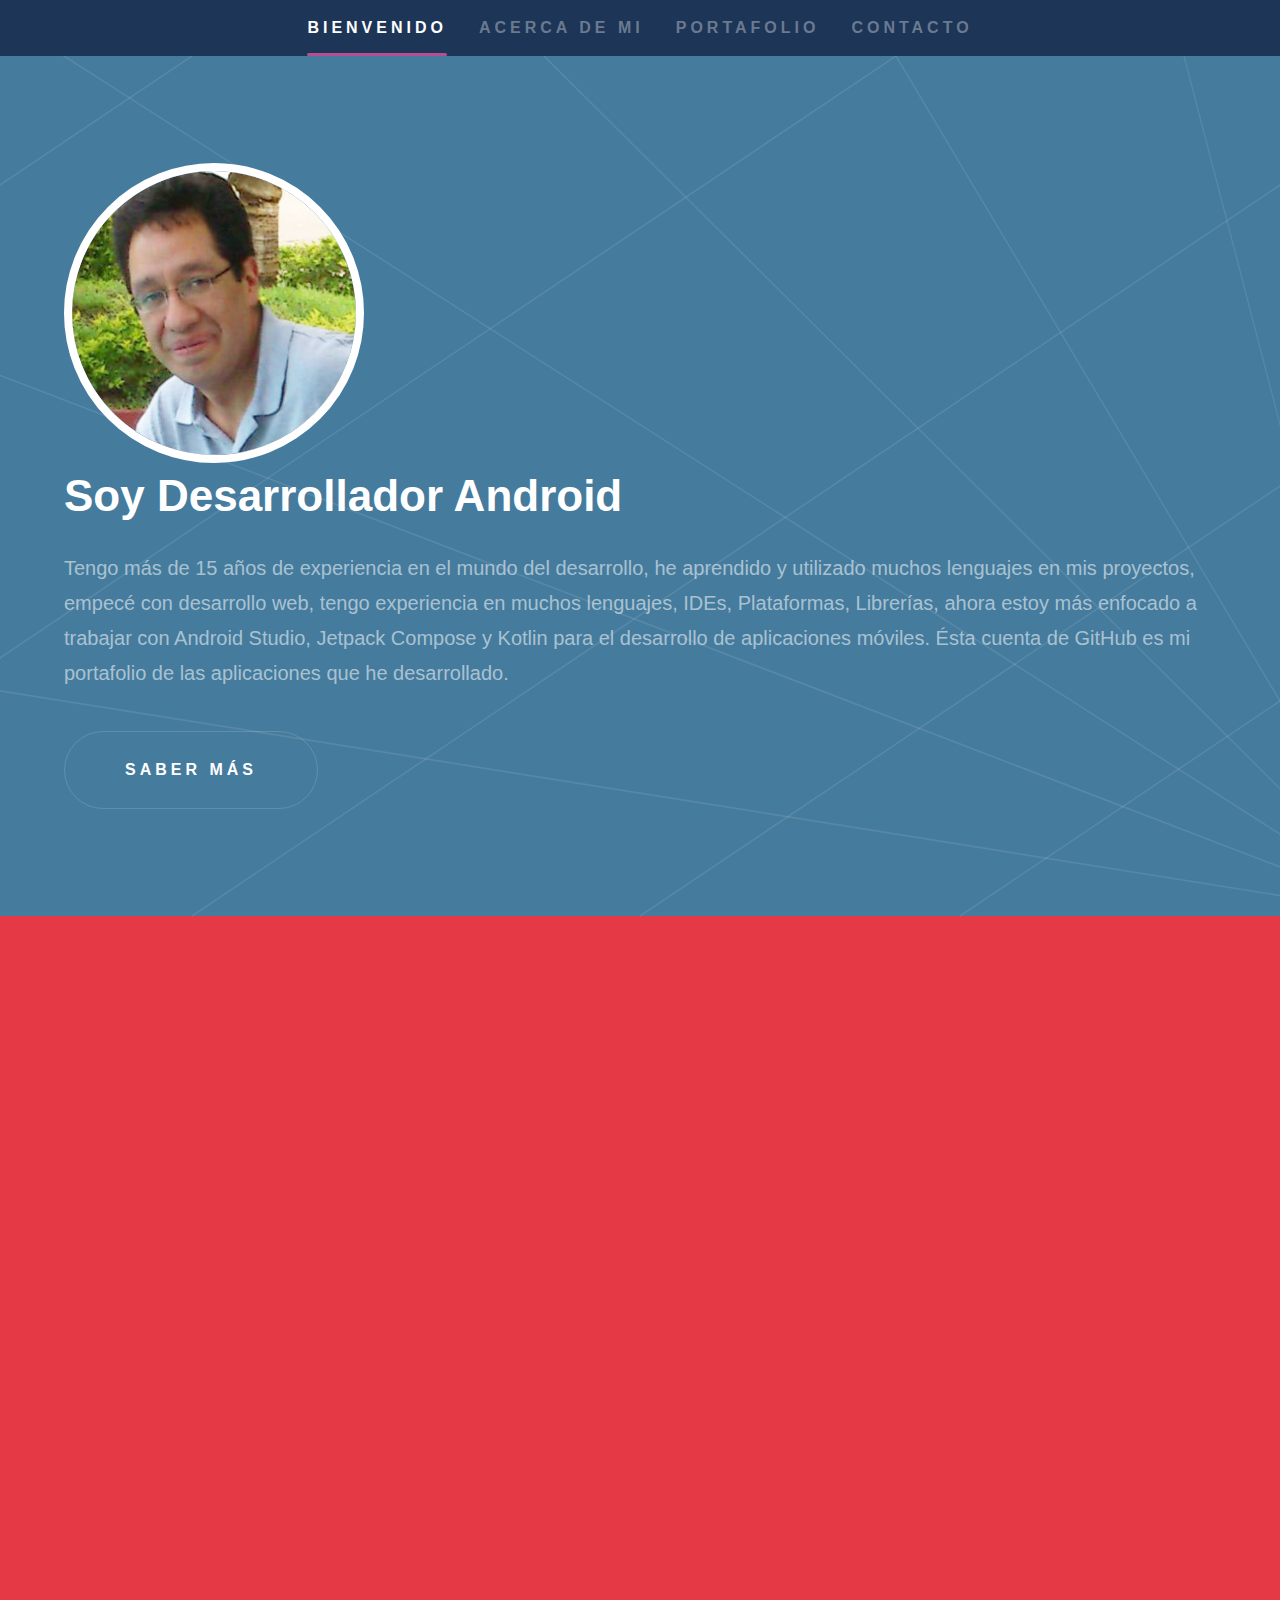
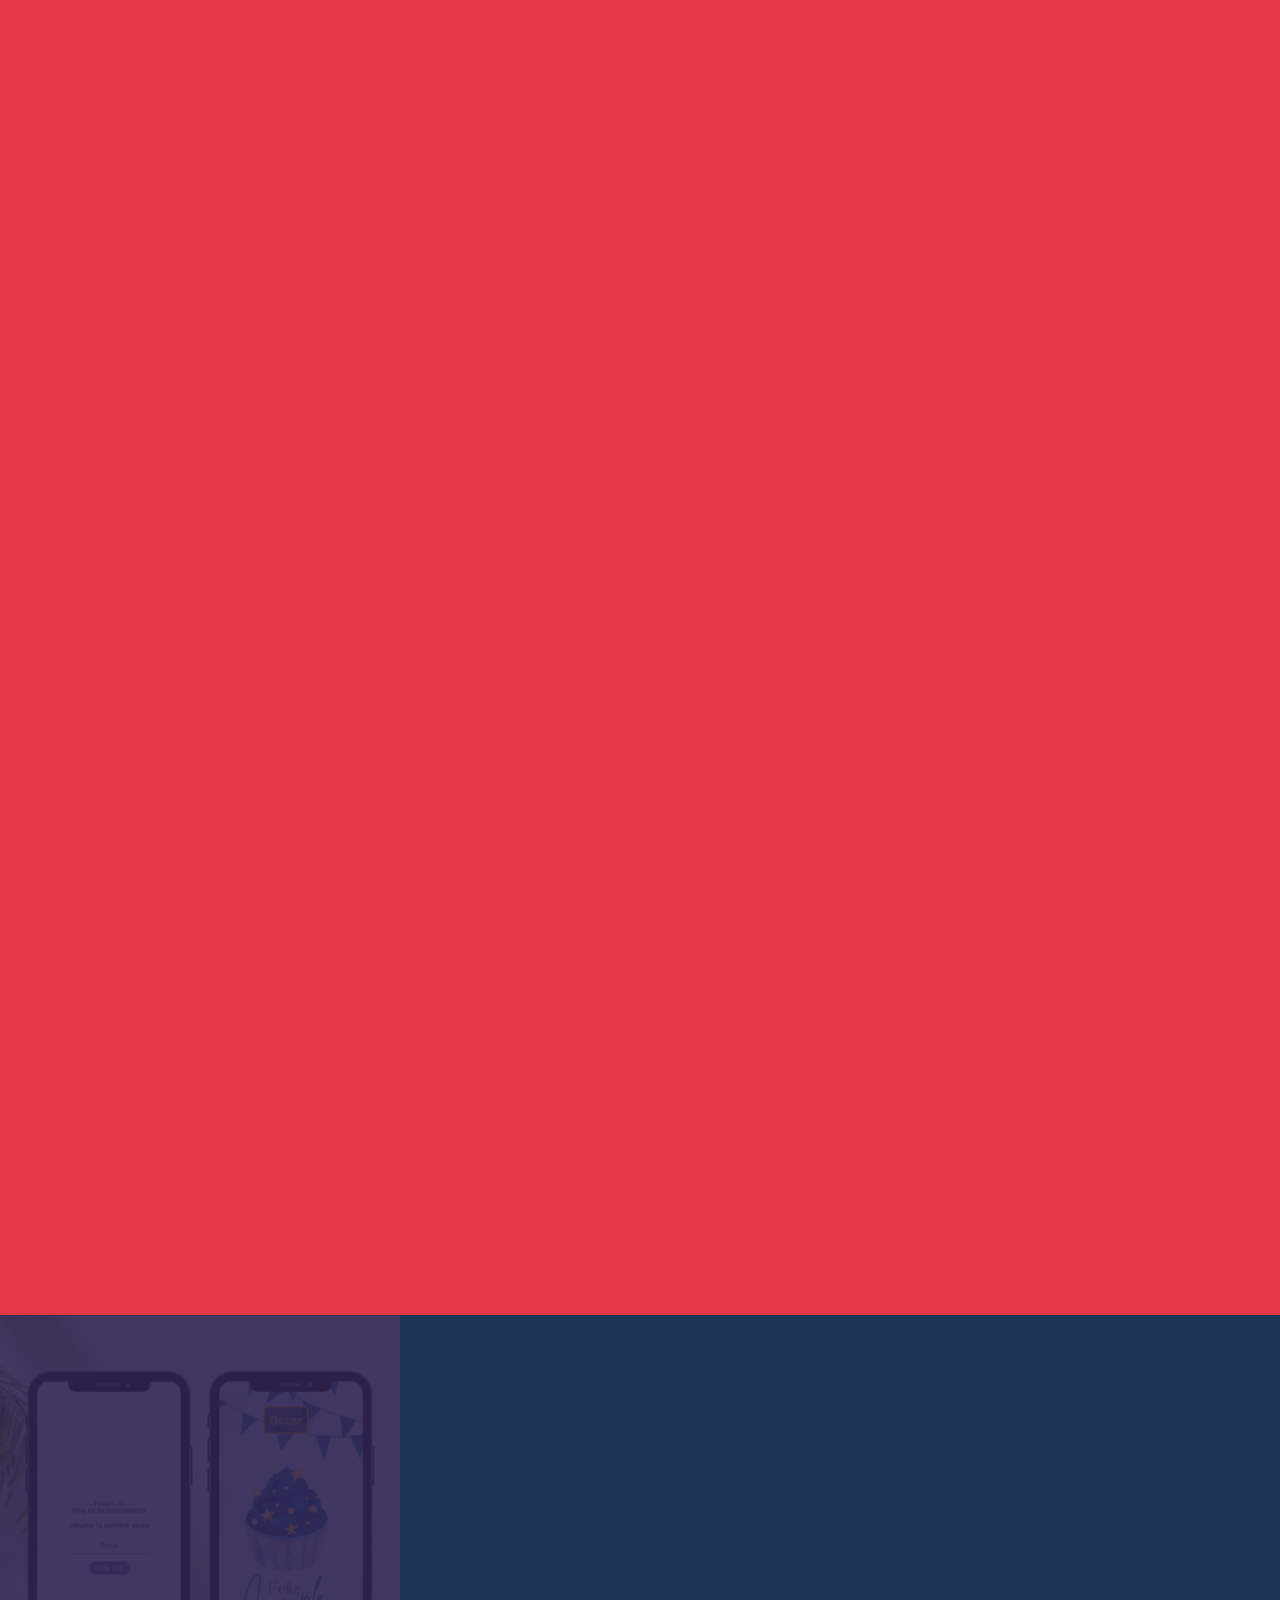
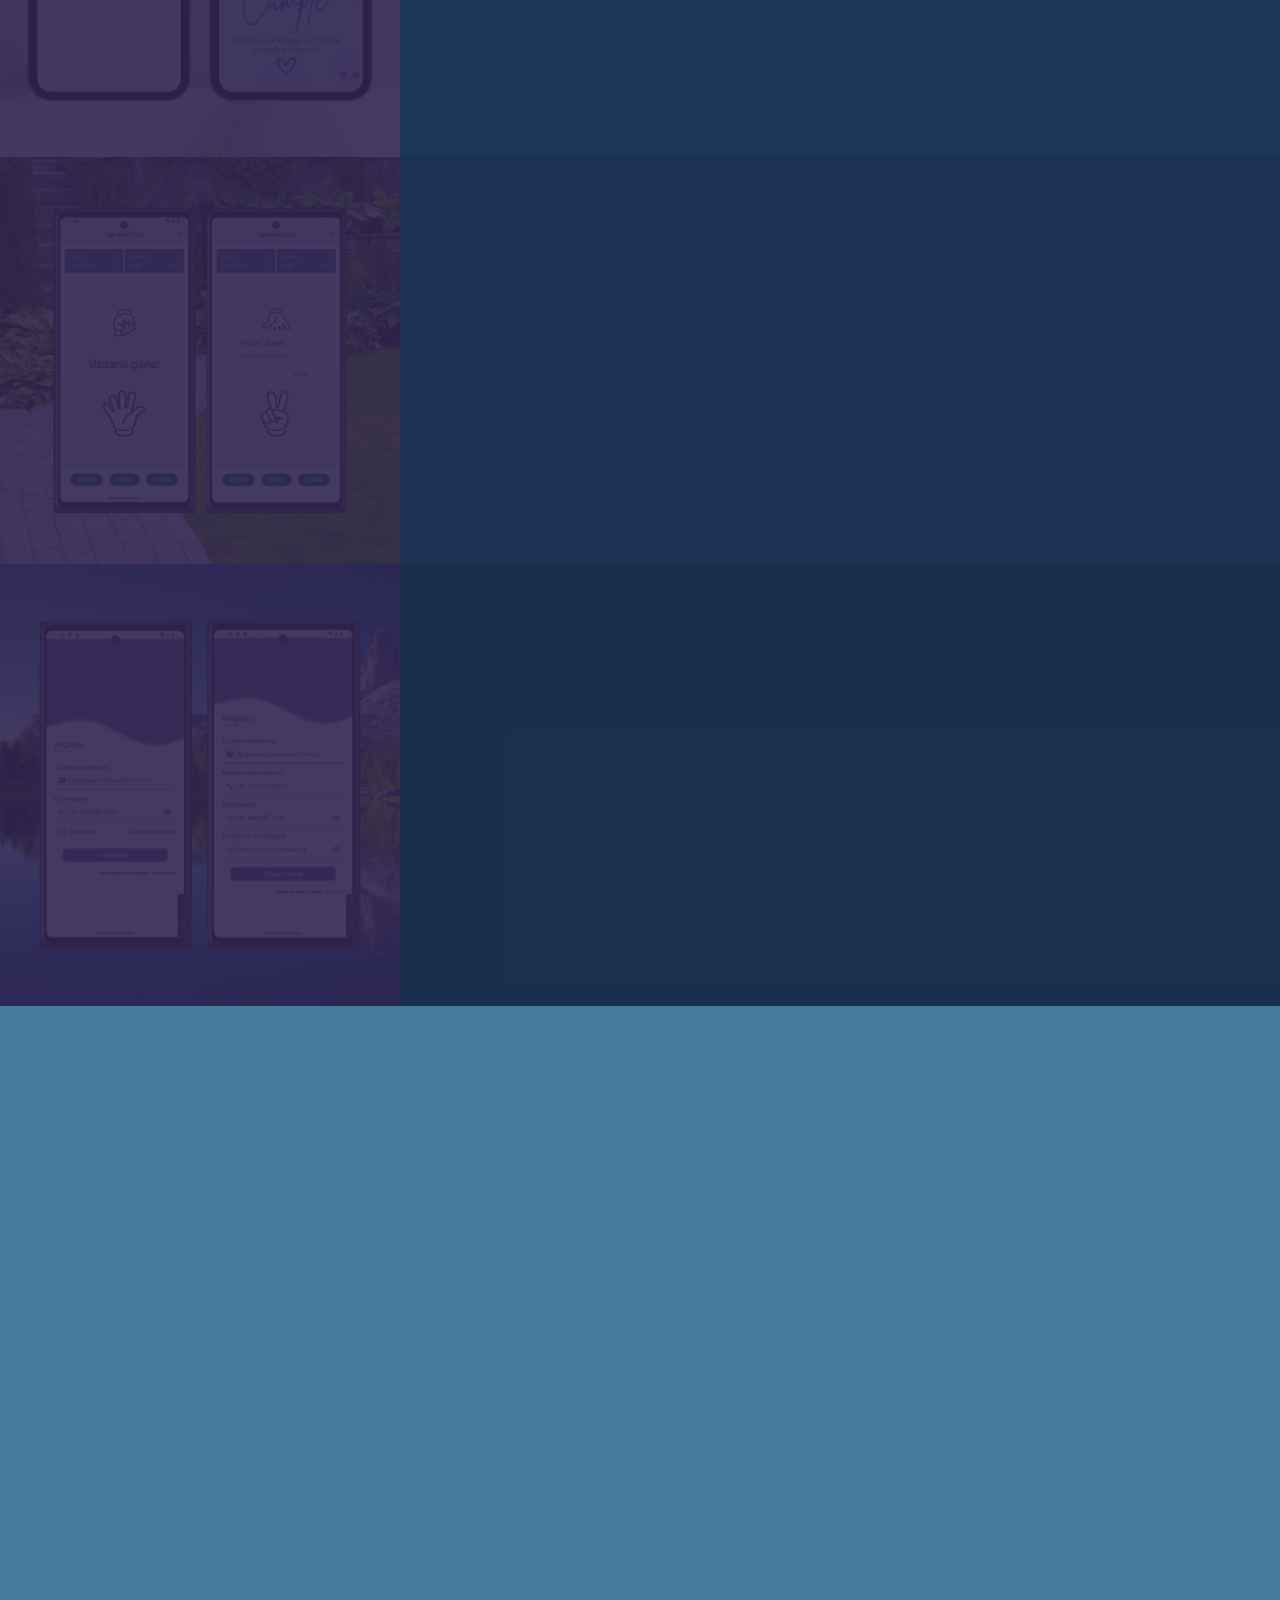
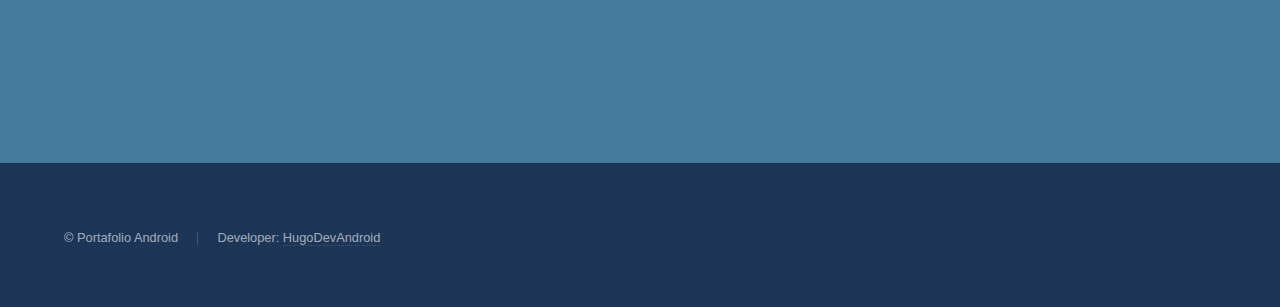
<file: index.html>
<!DOCTYPE HTML>
<html>
	<head>
		<title>Portafolio HugoDevAndroid</title>
		<meta charset="utf-8" />
		<meta name="viewport" content="width=device-width, initial-scale=1, user-scalable=no" />
		<link rel="stylesheet" href="assets/css/main.css" />
		<noscript><link rel="stylesheet" href="assets/css/noscript.css" /></noscript>
	</head>
	<body class="is-preload">

		<!-- Sidebar -->
			<section id="sidebar">
				<div class="inner">
					<nav>
						<ul>
							<li><a href="#intro">Bienvenido</a></li>
							<li><a href="#one">Acerca de mi</a></li>
							<li><a href="#two">Portafolio</a></li>
							<li><a href="#three">Contacto</a></li>
						</ul>
					</nav>
				</div>
			</section>

		<!-- Wrapper -->
			<div id="wrapper">

				<!-- Intro -->
					<section id="intro" class="wrapper style1 fullscreen fade-up">
						<div class="inner">
							<div class="circular-image inner">
								<img src="images/foto_perfil.jpg" />
							</div>
							<h1>Soy Desarrollador Android</h1>
							<p>Tengo más de 15 años de experiencia en el mundo del desarrollo, he aprendido y utilizado muchos lenguajes en mis proyectos, empecé con desarrollo web, tengo experiencia en muchos lenguajes, IDEs, Plataformas, Librerías, ahora estoy más enfocado a trabajar con Android Studio, Jetpack Compose y Kotlin para el desarrollo de aplicaciones móviles. Ésta cuenta de GitHub es mi portafolio de las aplicaciones que he desarrollado.</p>
							<ul class="actions">
								<li><a href="#one" class="button scrolly">Saber más</a></li>
							</ul>
						</div>
					</section>

				<!-- One -->
				<section id="one" class="wrapper style3 fade-up">
					<div class="inner">
						<h2>Experiencia y Habilidades</h2>
						<p>Me enorgullezco de contar con muchas habilidades blandas y duras, soy de buen caracter y mentalidad positiva. Mi personalidad y mis habilidades me permiten ser una persona muy honesta, flexible, motivada y orientada a resultados.</p>
						<div class="featuresalt">
							<section>
								<span class="icon solid major fa-code"></span>
								<h3>LENGUAJES Y HERRAMIENTAS DE DESARROLLO</h3>
								<div class="container">
									<div class="skill">
										<p class="headerskill">Kotlin</p>
										<div class="bar">
										  <p>Conocimiento</p>
										  <div class="progress" style="--wth:90%;" data-content="90%"></div>
										</div>
										<div class="bar">
										  <p>Experiencia</p>
										  <div class="progress" style="--wth:100%;" data-content="100%"></div>
										</div>
									 </div>
									 <div class="skill">
										<p class="headerskill">Android Studio</p>
										<div class="bar">
										  <p>Conocimiento</p>
										  <div class="progress" style="--wth:100%;" data-content="100%"></div>
										</div>
										<div class="bar">
										  <p>Experiencia</p>
										  <div class="progress" style="--wth:100%;" data-content="100%"></div>
										</div>
									</div>
									<div class="skill">
										<p class="headerskill">Jetpack Compose</p>
										<div class="bar">
										  <p>Conocimiento</p>
										  <div class="progress" style="--wth:80%;" data-content="80%"></div>
										</div>
										<div class="bar">
										  <p>Experiencia</p>
										  <div class="progress" style="--wth:100%;" data-content="100%"></div>
										</div>
									</div>
									<div class="skill">
									  <p class="headerskill">HTML</p>
									  <div class="bar">
										<p>Conocimiento</p>
										<div class="progress" style="--wth:85%;" data-content="85%"></div>
									  </div>
									  <div class="bar">
										<p>Experiencia</p>
										<div class="progress" style="--wth:75%;" data-content="75%"></div>
									  </div>
									</div>
									<div class="skill">
										<p class="headerskill">Css</p>
										<div class="bar">
										  <p>Conocimiento</p>
										  <div class="progress" style="--wth:85%;" data-content="85%"></div>
										</div>
										<div class="bar">
										  <p>Experiencia</p>
										  <div class="progress" style="--wth:75%;" data-content="75%"></div>
										</div>
									</div>
									<div class="skill">
										<p class="headerskill">Javascript</p>
										<div class="bar">
										  <p>Conocimiento</p>
										  <div class="progress" style="--wth:75%;" data-content="75%"></div>
										</div>
										<div class="bar">
										  <p>Experiencia</p>
										  <div class="progress" style="--wth:50%;" data-content="50%"></div>
										</div>
									</div>
									<div class="skill">
										<p class="headerskill">React</p>
										<div class="bar">
										  <p>Conocimiento</p>
										  <div class="progress" style="--wth:75%;" data-content="75%"></div>
										</div>
										<div class="bar">
										  <p>Experiencia</p>
										  <div class="progress" style="--wth:70%;" data-content="70%"></div>
										</div>
									 </div>
									 <div class="skill">
										<p class="headerskill">Node.js</p>
										<div class="bar">
										  <p>Conocimiento</p>
										  <div class="progress" style="--wth:100%;" data-content="100%"></div>
										</div>
										<div class="bar">
										  <p>Experiencia</p>
										  <div class="progress" style="--wth:100%;" data-content="100%"></div>
										</div>
									</div>
									<div class="skill">
										<p class="headerskill">PHP</p>
										<div class="bar">
										  <p>Conocimiento</p>
										  <div class="progress" style="--wth:80%;" data-content="80%"></div>
										</div>
										<div class="bar">
										  <p>Experiencia</p>
										  <div class="progress" style="--wth:80%;" data-content="80%"></div>
										</div>
									</div>
									<div class="skill">
										<p class="headerskill">MySQL</p>
										<div class="bar">
										  <p>Conocimiento</p>
										  <div class="progress" style="--wth:85%;" data-content="85%"></div>
										</div>
										<div class="bar">
										  <p>Experiencia</p>
										  <div class="progress" style="--wth:70%;" data-content="70%"></div>
										</div>
									</div>
									<div class="skill">
										<p class="headerskill">Wordpress</p>
										<div class="bar">
										  <p>Conocimiento</p>
										  <div class="progress" style="--wth:100%;" data-content="100%"></div>
										</div>
										<div class="bar">
										  <p>Experiencia</p>
										  <div class="progress" style="--wth:100%;" data-content="100%"></div>
										</div>
									</div>
								</div>
							</section>
							<section>
								<span class="icon solid major fa-heart"></span>
								<h3>HABILIDADES BLANDAS</h3>
								<div class="container">
									<div class="skill">
										<p class="headerskill">Trabajo en Equipo</p>
										<div class="bar">
										  <p>Conocimiento</p>
										  <div class="progress" style="--wth:100%;" data-content="100%"></div>
										</div>
										<div class="bar">
										  <p>Experiencia</p>
										  <div class="progress" style="--wth:100%;" data-content="100%"></div>
										</div>
									 </div>
									 <div class="skill">
										<p class="headerskill">Adaptabilidad</p>
										<div class="bar">
										  <p>Conocimiento</p>
										  <div class="progress" style="--wth:90%;" data-content="90%"></div>
										</div>
										<div class="bar">
										  <p>Experiencia</p>
										  <div class="progress" style="--wth:100%;" data-content="100%"></div>
										</div>
									</div>
									<div class="skill">
										<p class="headerskill">Empatía</p>
										<div class="bar">
										  <p>Conocimiento</p>
										  <div class="progress" style="--wth:100%;" data-content="100%"></div>
										</div>
										<div class="bar">
										  <p>Experiencia</p>
										  <div class="progress" style="--wth:100%;" data-content="100%"></div>
										</div>
									</div>
									<div class="skill">
									  <p class="headerskill">Organización</p>
									  <div class="bar">
										<p>Conocimiento</p>
										<div class="progress" style="--wth:95%;" data-content="95%"></div>
									  </div>
									  <div class="bar">
										<p>Experiencia</p>
										<div class="progress" style="--wth:100%;" data-content="100%"></div>
									  </div>
									</div>
									<div class="skill">
									  <p class="headerskill">Gestión de tiempo</p>
									  <div class="bar">
									    <p>Conocimiento</p>
									    <div class="progress" style="--wth:95%;" data-content="95%"></div>
									  </div>
									  <div class="bar">
									    <p>Experiencia</p>
									    <div class="progress" style="--wth:100%;" data-content="100%"></div>
									  </div>
									</div>
									<div class="skill">
									  <p class="headerskill">Ética laboral y motivación</p>
									  <div class="bar">
									    <p>Conocimiento</p>
									    <div class="progress" style="--wth:100%;" data-content="100%"></div>
									  </div>
									  <div class="bar">
									    <p>Experiencia</p>
									    <div class="progress" style="--wth:100%;" data-content="100%"></div>
									  </div>
									</div>
									<div class="skill">
									  <p class="headerskill">Comunicación</p>
									  <div class="bar">
									    <p>Conocimiento</p>
									    <div class="progress" style="--wth:100%;" data-content="100%"></div>
									  </div>
									  <div class="bar">
									    <p>Experiencia</p>
									    <div class="progress" style="--wth:100%;" data-content="100%"></div>
									  </div>
									</div>
									<div class="skill">
									  <p class="headerskill">Resolución de problemas</p>
									  <div class="bar">
									    <p>Conocimiento</p>
									    <div class="progress" style="--wth:95%;" data-content="95%"></div>
									  </div>
									  <div class="bar">
									    <p>Experiencia</p>
									    <div class="progress" style="--wth:100%;" data-content="100%"></div>
									  </div>
									</div>
								</div>
							</section>
							<section>
								<span class="icon solid major fa-gem"></span>
								<h3>IDIOMAS</h3>
								<div class="container">
									<div class="skill">
										<p class="headerskill">Español</p>
										<div class="bar">
										  <p>Conocimiento</p>
										  <div class="progress" style="--wth:100%;" data-content="100%"></div>
										</div>
										<div class="bar">
										  <p>Experiencia</p>
										  <div class="progress" style="--wth:100%;" data-content="100%"></div>
										</div>
									 </div>
									 <div class="skill">
										<p class="headerskill">Inglés</p>
										<div class="bar">
										  <p>Conocimiento</p>
										  <div class="progress" style="--wth:60%;" data-content="60%"></div>
										</div>
										<div class="bar">
										  <p>Experiencia</p>
										  <div class="progress" style="--wth:60%;" data-content="60%"></div>
										</div>
									</div>
								</div>
							</section>
						</div>
						<ul class="actions">
							<li><a href="#two" class="button scrolly">Portafolio</a></li>
						</ul>
					</div>
				</section>

				<!-- Two -->
					<section id="two" class="wrapper style2 spotlights">
						<section>
							<a href="#" class="image"><img src="images/app_01.png" alt="" data-position="center center" /></a>
							<div class="content">
								<div class="inner">
									<h2>Feliz Cumpleaños</h2>
									<p>Este proyecto consiste en la creación de una aplicación móvil sencilla aplicando conocimientos básicos de Jetpack Compose, inspirado en un proyecto de práctica pero mejorado con algunas funcionalidades adicionales.</p>
									<ul class="actions">
										<li><a href="https://github.com/HugoDevAndroid/HappyBirthday/blob/main/README.md" class="button" target="_blank">Ver en GitHub</a></li>
									</ul>
								</div>
							</div>
						</section>
						<section>
							<a href="#" class="image"><img src="images/app_02.png" alt="" data-position="top center" /></a>
							<div class="content">
								<div class="inner">
									<h2>Piedra Papel Tijera</h2>
									<p>Esta aplicación de Android es un juego muy conocido y sencillo, sin embargo, detrás de el existe una desarrollo en Kotlin y Jetpack Compose que implica el uso y aplicación de muchos conocimientos.</p>
									<ul class="actions">
										<li><a href="https://github.com/HugoDevAndroid/Piedra-Papel-Tijera/blob/main/README.md" class="button" target="_blank">Ver en GitHub</a></li>
									</ul>
								</div>
							</div>
						</section>
						<section>
							<a href="#" class="image"><img src="images/app_03.png" alt="" data-position="center center" /></a>
							<div class="content">
								<div class="inner">
									<h2>Diseño IU - Registro e Ingreso</h2>
									<p>Esta aplicación de Android, es un ejemplo de las pantallas de ingreso y registro hechas con Kotlin y Jetpack Compose. En ella se ha aplicado elementos componibles más complejos así como conocimientos más avanzados de arquitectura de software.</p>
									<ul class="actions">
										<li><a href="https://github.com/HugoDevAndroid/login-signup/blob/main/README.md" class="button" target="_blank">Ver en GitHub</a></li>
									</ul>
								</div>
							</div>
						</section>
					</section>

				<!-- Three -->
					<section id="three" class="wrapper style1 fade-up">
						<div class="inner">
							<h2>Contacto</h2>
							<p>Puedes contactarte conmigo rápidamente ⚡, si estás con urgencia ⌚, para contratar mis servicios de desarrollo, capacitación o asesoramiento.</p>
							<div class="split style1">
								<section class="qrsection">
									<img src="images/whatsapp.png" alt="Enlace whatsapp" data-position="center center" width="400" height="400" style="margin-bottom: 20px;"/>
									<p>O haz clic <a href="https://bit.ly/wahvelarde" target="_blank">AQUÍ</a></p>
								</section>
								<section>
									<ul class="contact">
										<li>
											<h3>Trabajo Remoto</h3>
											<span>Toda Latinoamerica 🌎</span>
										</li>
										<li>
											<h3>Correo</h3>
											<span>latindeveloper2024@gmail.com</span>
										</li>
										<li>
											<h3>Curriculum Vitae</h3>
											<span><a href="https://drive.google.com/file/d/1cbCD4vt-TvLRUVbhhPo1kITC_R_cxsfg/view?usp=sharing" target="_blank">Descargar CV</a></span>
										</li>
										<li>
											<h3>Social</h3>
											<ul class="icons">
												<li><a href="https://x.com/?lang=es" class="icon brands fa-twitter" target="_blank"><span class="label">Twitter</span></a></li>
												<li><a href="https://www.facebook.com/" class="icon brands fa-facebook-f" target="_blank"><span class="label">Facebook</span></a></li>
												<li><a href="https://hugodevandroid.github.io/" class="icon brands fa-github" target="_blank"><span class="label">Github</span></a></li>
												<li><a href="https://www.instagram.com/" class="icon brands fa-instagram" target="_blank"><span class="label">Instagram</span></a></li>
												<li><a href="https://www.linkedin.com/in/hugo-velarde/" class="icon brands fa-linkedin-in" target="_blank"><span class="label">Linkedin</span></a></li>
											</ul>
										</li>
									</ul>
								</section>
							</div>
						</div>
					</section>

			</div>

		<!-- Footer -->
			<footer id="footer" class="wrapper style1-alt">
				<div class="inner">
					<ul class="menu">
						<li>&copy; Portafolio Android</li><li>Developer: <a href="https://hugodevandroid.github.io/">HugoDevAndroid</a></li>
					</ul>
				</div>
			</footer>

		<!-- Scripts -->
			<script src="assets/js/jquery.min.js"></script>
			<script src="assets/js/jquery.scrollex.min.js"></script>
			<script src="assets/js/jquery.scrolly.min.js"></script>
			<script src="assets/js/browser.min.js"></script>
			<script src="assets/js/breakpoints.min.js"></script>
			<script src="assets/js/util.js"></script>
			<script src="assets/js/main.js"></script>

	</body>
</html>
</file>
<file: assets/css/noscript.css>
/* Spotlights */

	.spotlights > section > .image:before {
		opacity: 0 !important;
	}

	.spotlights > section > .content > .inner {
		-moz-transform: none !important;
		-webkit-transform: none !important;
		-ms-transform: none !important;
		transform: none !important;
		opacity: 1 !important;
	}

/* Wrapper */

	.wrapper > .inner {
		opacity: 1 !important;
		-moz-transform: none !important;
		-webkit-transform: none !important;
		-ms-transform: none !important;
		transform: none !important;
	}

/* Sidebar */

	#sidebar > .inner {
		opacity: 1 !important;
	}

	#sidebar nav > ul > li {
		-moz-transform: none !important;
		-webkit-transform: none !important;
		-ms-transform: none !important;
		transform: none !important;
		opacity: 1 !important;
	}
</file>
<file: assets/css/main.css>
@import url(fontawesome-all.min.css);

html, body, div, span, applet, object,
iframe, h1, h2, h3, h4, h5, h6, p, blockquote,
pre, a, abbr, acronym, address, big, cite,
code, del, dfn, em, img, ins, kbd, q, s, samp,
small, strike, strong, sub, sup, tt, var, b,
u, i, center, dl, dt, dd, ol, ul, li, fieldset,
form, label, legend, table, caption, tbody,
tfoot, thead, tr, th, td, article, aside,
canvas, details, embed, figure, figcaption,
footer, header, hgroup, menu, nav, output, ruby,
section, summary, time, mark, audio, video {
	margin: 0;
	padding: 0;
	border: 0;
	font-size: 100%;
	font: inherit;
	vertical-align: baseline;}

article, aside, details, figcaption, figure,
footer, header, hgroup, menu, nav, section {
	display: block;}

body {
	line-height: 1;
}

ol, ul {
	list-style: none;
}

blockquote, q {
	quotes: none;
}

	blockquote:before, blockquote:after, q:before, q:after {
		content: '';
		content: none;
	}

table {
	border-collapse: collapse;
	border-spacing: 0;
}

body {
	-webkit-text-size-adjust: none;
}

mark {
	background-color: transparent;
	color: inherit;
}

input::-moz-focus-inner {
	border: 0;
	padding: 0;
}

input, select, textarea {
	-moz-appearance: none;
	-webkit-appearance: none;
	-ms-appearance: none;
	appearance: none;
}

/* Basic */

	@-ms-viewport {
		width: device-width;
	}

	body {
		-ms-overflow-style: scrollbar;
	}

	@media screen and (max-width: 480px) {

		html, body {
			min-width: 320px;
		}

	}

	html {
		box-sizing: border-box;
	}

	*, *:before, *:after {
		box-sizing: inherit;
	}

	body {
		background: #1d3557;
	}

		body.is-preload *, body.is-preload *:before, body.is-preload *:after {
			-moz-animation: none !important;
			-webkit-animation: none !important;
			-ms-animation: none !important;
			animation: none !important;
			-moz-transition: none !important;
			-webkit-transition: none !important;
			-ms-transition: none !important;
			transition: none !important;
		}

/* Container skill */

.headerskill {
	color: aliceblue; 
	font-weight: 600;
}

.container {
	position: relative;
	width: 100%;
	padding: 0 20px;
  }
  
  .container .skill {
	margin: 20px 0;
  }
  
  .container .skill .bar {
	display: flex; 
	align-items: center;
  }

  .container .skill .bar p {
	width: 25%;
  }

  .container .skill p {
	width: 100%;
	display: flex;
	margin: 0 0 0 0;
	justify-content: space-between;
  }
  
  .container .skill .progress {
	position: relative;
	width: 75%;
	height: 30px;
	background: #999;
	border-radius: 15px;
	overflow: hidden;
	margin: 5px 0;
  }
  
  .container .skill .progress::before {
	content: attr(data-content);
	color: #e63946;
	font-weight: bold;
	position: absolute;
	width: var(--wth);
	height: 100%;
	background: #eee;
	display: flex;
	justify-content: center;
	align-items: center;
  }

/* QR Code */

  .qrsection {
	display: flex; 
	flex-direction: column; 
	align-items: center; 
	justify-content: center; 
	text-align: center;
  }

/* Type */

	body, input, select, textarea {
		color: rgba(255, 255, 255, 0.55);
		font-family: Arial, Helvetica, sans-serif;
		font-size: 16.5pt;
		font-weight: normal;
		line-height: 1.75;
	}

		@media screen and (max-width: 1680px) {

			body, input, select, textarea {
				font-size: 13pt;
			}

		}

		@media screen and (max-width: 1280px) {

			body, input, select, textarea {
				font-size: 12pt;
			}

		}

		@media screen and (max-width: 360px) {

			body, input, select, textarea {
				font-size: 11pt;
			}

		}

	a {
		-moz-transition: color 0.2s ease, border-bottom-color 0.2s ease;
		-webkit-transition: color 0.2s ease, border-bottom-color 0.2s ease;
		-ms-transition: color 0.2s ease, border-bottom-color 0.2s ease;
		transition: color 0.2s ease, border-bottom-color 0.2s ease;
		border-bottom: dotted 1px rgba(255, 255, 255, 0.35);
		color: inherit;
		text-decoration: none;
	}

		a:hover {
			border-bottom-color: transparent;
			color: #ffffff;
		}

	strong, b {
		color: #ffffff;
		font-weight: bold;
	}

	em, i {
		font-style: italic;
	}

	p {
		margin: 0 0 2em 0;
		font-size: 125%;
	}

	h1, h2, h3, h4, h5, h6 {
		color: #ffffff;
		font-weight: bold;
		line-height: 1.5;
		margin: 0 0 0.5em 0;
	}

		h1 a, h2 a, h3 a, h4 a, h5 a, h6 a {
			color: inherit;
			text-decoration: none;
		}

	h1 {
		font-size: 2.75em;
	}

		h1.major {
			margin: 0 0 1.3em 0;
			position: relative;
			padding-bottom: 0.35em;
		}

			h1.major:after {
				background-image: -moz-linear-gradient(to right, #457b9d, #a8dadc);
				background-image: -webkit-linear-gradient(to right, #457b9d, #a8dadc);
				background-image: -ms-linear-gradient(to right, #457b9d, #a8dadc);
				background-image: linear-gradient(to right, #457b9d, #a8dadc);
				-moz-transition: max-width 0.2s ease;
				-webkit-transition: max-width 0.2s ease;
				-ms-transition: max-width 0.2s ease;
				transition: max-width 0.2s ease;
				border-radius: 0.2em;
				bottom: 0;
				content: '';
				height: 0.05em;
				position: absolute;
				right: 0;
				width: 100%;
			}

	h2 {
		font-size: 1.75em;
	}

	h3 {
		font-size: 1.1em;
	}

	h4 {
		font-size: 1em;
	}

	h5 {
		font-size: 0.8em;
	}

	h6 {
		font-size: 0.6em;
	}

	@media screen and (max-width: 736px) {

		h1 {
			font-size: 2em;
		}

		h2 {
			font-size: 1.25em;
		}

		h3 {
			font-size: 1em;
		}

		h4 {
			font-size: 0.8em;
		}

		h5 {
			font-size: 0.6em;
		}

		h6 {
			font-size: 0.6em;
		}

	}

	sub {
		font-size: 0.8em;
		position: relative;
		top: 0.5em;
	}

	sup {
		font-size: 0.8em;
		position: relative;
		top: -0.5em;
	}

	blockquote {
		border-left: solid 4px rgba(255, 255, 255, 0.15);
		font-style: italic;
		margin: 0 0 2em 0;
		padding: 0.5em 0 0.5em 2em;
	}

	code {
		background: rgba(255, 255, 255, 0.05);
		border-radius: 0.25em;
		border: solid 1px rgba(255, 255, 255, 0.15);
		font-family: "Courier New", monospace;
		font-size: 0.9em;
		margin: 0 0.25em;
		padding: 0.25em 0.65em;
	}

	pre {
		-webkit-overflow-scrolling: touch;
		font-family: "Courier New", monospace;
		font-size: 0.9em;
		margin: 0 0 2em 0;
	}

		pre code {
			display: block;
			line-height: 1.75em;
			padding: 1em 1.5em;
			overflow-x: auto;
		}

	hr {
		border: 0;
		border-bottom: solid 1px rgba(255, 255, 255, 0.15);
		margin: 2em 0;
	}

		hr.major {
			margin: 3em 0;
		}

	.align-left {
		text-align: left;
	}

	.align-center {
		text-align: center;
	}

	.align-right {
		text-align: right;
	}

/* Row */

	.row {
		display: flex;
		flex-wrap: wrap;
		box-sizing: border-box;
		align-items: stretch;
	}

		.row > * {
			box-sizing: border-box;
		}

		.row.gtr-uniform > * > :last-child {
			margin-bottom: 0;
		}

		.row.aln-left {
			justify-content: flex-start;
		}

		.row.aln-center {
			justify-content: center;
		}

		.row.aln-right {
			justify-content: flex-end;
		}

		.row.aln-top {
			align-items: flex-start;
		}

		.row.aln-middle {
			align-items: center;
		}

		.row.aln-bottom {
			align-items: flex-end;
		}

		.row > .imp {
			order: -1;
		}

		.row > .col-1 {
			width: 8.33333%;
		}

		.row > .off-1 {
			margin-left: 8.33333%;
		}

		.row > .col-2 {
			width: 16.66667%;
		}

		.row > .off-2 {
			margin-left: 16.66667%;
		}

		.row > .col-3 {
			width: 25%;
		}

		.row > .off-3 {
			margin-left: 25%;
		}

		.row > .col-4 {
			width: 33.33333%;
		}

		.row > .off-4 {
			margin-left: 33.33333%;
		}

		.row > .col-5 {
			width: 41.66667%;
		}

		.row > .off-5 {
			margin-left: 41.66667%;
		}

		.row > .col-6 {
			width: 50%;
		}

		.row > .off-6 {
			margin-left: 50%;
		}

		.row > .col-7 {
			width: 58.33333%;
		}

		.row > .off-7 {
			margin-left: 58.33333%;
		}

		.row > .col-8 {
			width: 66.66667%;
		}

		.row > .off-8 {
			margin-left: 66.66667%;
		}

		.row > .col-9 {
			width: 75%;
		}

		.row > .off-9 {
			margin-left: 75%;
		}

		.row > .col-10 {
			width: 83.33333%;
		}

		.row > .off-10 {
			margin-left: 83.33333%;
		}

		.row > .col-11 {
			width: 91.66667%;
		}

		.row > .off-11 {
			margin-left: 91.66667%;
		}

		.row > .col-12 {
			width: 100%;
		}

		.row > .off-12 {
			margin-left: 100%;
		}

		.row.gtr-0 {
			margin-top: 0;
			margin-left: 0em;
		}

			.row.gtr-0 > * {
				padding: 0 0 0 0em;
			}

			.row.gtr-0.gtr-uniform {
				margin-top: 0em;
			}

				.row.gtr-0.gtr-uniform > * {
					padding-top: 0em;
				}

		.row.gtr-25 {
			margin-top: 0;
			margin-left: -0.375em;
		}

			.row.gtr-25 > * {
				padding: 0 0 0 0.375em;
			}

			.row.gtr-25.gtr-uniform {
				margin-top: -0.375em;
			}

				.row.gtr-25.gtr-uniform > * {
					padding-top: 0.375em;
				}

		.row.gtr-50 {
			margin-top: 0;
			margin-left: -0.75em;
		}

			.row.gtr-50 > * {
				padding: 0 0 0 0.75em;
			}

			.row.gtr-50.gtr-uniform {
				margin-top: -0.75em;
			}

				.row.gtr-50.gtr-uniform > * {
					padding-top: 0.75em;
				}

		.row {
			margin-top: 0;
			margin-left: -1.5em;
		}

			.row > * {
				padding: 0 0 0 1.5em;
			}

			.row.gtr-uniform {
				margin-top: -1.5em;
			}

				.row.gtr-uniform > * {
					padding-top: 1.5em;
				}

		.row.gtr-150 {
			margin-top: 0;
			margin-left: -2.25em;
		}

			.row.gtr-150 > * {
				padding: 0 0 0 2.25em;
			}

			.row.gtr-150.gtr-uniform {
				margin-top: -2.25em;
			}

				.row.gtr-150.gtr-uniform > * {
					padding-top: 2.25em;
				}

		.row.gtr-200 {
			margin-top: 0;
			margin-left: -3em;
		}

			.row.gtr-200 > * {
				padding: 0 0 0 3em;
			}

			.row.gtr-200.gtr-uniform {
				margin-top: -3em;
			}

				.row.gtr-200.gtr-uniform > * {
					padding-top: 3em;
				}

		@media screen and (max-width: 1680px) {

			.row {
				display: flex;
				flex-wrap: wrap;
				box-sizing: border-box;
				align-items: stretch;
			}

				.row > * {
					box-sizing: border-box;
				}

				.row.gtr-uniform > * > :last-child {
					margin-bottom: 0;
				}

				.row.aln-left {
					justify-content: flex-start;
				}

				.row.aln-center {
					justify-content: center;
				}

				.row.aln-right {
					justify-content: flex-end;
				}

				.row.aln-top {
					align-items: flex-start;
				}

				.row.aln-middle {
					align-items: center;
				}

				.row.aln-bottom {
					align-items: flex-end;
				}

				.row > .imp-xlarge {
					order: -1;
				}

				.row > .col-1-xlarge {
					width: 8.33333%;
				}

				.row > .off-1-xlarge {
					margin-left: 8.33333%;
				}

				.row > .col-2-xlarge {
					width: 16.66667%;
				}

				.row > .off-2-xlarge {
					margin-left: 16.66667%;
				}

				.row > .col-3-xlarge {
					width: 25%;
				}

				.row > .off-3-xlarge {
					margin-left: 25%;
				}

				.row > .col-4-xlarge {
					width: 33.33333%;
				}

				.row > .off-4-xlarge {
					margin-left: 33.33333%;
				}

				.row > .col-5-xlarge {
					width: 41.66667%;
				}

				.row > .off-5-xlarge {
					margin-left: 41.66667%;
				}

				.row > .col-6-xlarge {
					width: 50%;
				}

				.row > .off-6-xlarge {
					margin-left: 50%;
				}

				.row > .col-7-xlarge {
					width: 58.33333%;
				}

				.row > .off-7-xlarge {
					margin-left: 58.33333%;
				}

				.row > .col-8-xlarge {
					width: 66.66667%;
				}

				.row > .off-8-xlarge {
					margin-left: 66.66667%;
				}

				.row > .col-9-xlarge {
					width: 75%;
				}

				.row > .off-9-xlarge {
					margin-left: 75%;
				}

				.row > .col-10-xlarge {
					width: 83.33333%;
				}

				.row > .off-10-xlarge {
					margin-left: 83.33333%;
				}

				.row > .col-11-xlarge {
					width: 91.66667%;
				}

				.row > .off-11-xlarge {
					margin-left: 91.66667%;
				}

				.row > .col-12-xlarge {
					width: 100%;
				}

				.row > .off-12-xlarge {
					margin-left: 100%;
				}

				.row.gtr-0 {
					margin-top: 0;
					margin-left: 0em;
				}

					.row.gtr-0 > * {
						padding: 0 0 0 0em;
					}

					.row.gtr-0.gtr-uniform {
						margin-top: 0em;
					}

						.row.gtr-0.gtr-uniform > * {
							padding-top: 0em;
						}

				.row.gtr-25 {
					margin-top: 0;
					margin-left: -0.375em;
				}

					.row.gtr-25 > * {
						padding: 0 0 0 0.375em;
					}

					.row.gtr-25.gtr-uniform {
						margin-top: -0.375em;
					}

						.row.gtr-25.gtr-uniform > * {
							padding-top: 0.375em;
						}

				.row.gtr-50 {
					margin-top: 0;
					margin-left: -0.75em;
				}

					.row.gtr-50 > * {
						padding: 0 0 0 0.75em;
					}

					.row.gtr-50.gtr-uniform {
						margin-top: -0.75em;
					}

						.row.gtr-50.gtr-uniform > * {
							padding-top: 0.75em;
						}

				.row {
					margin-top: 0;
					margin-left: -1.5em;
				}

					.row > * {
						padding: 0 0 0 1.5em;
					}

					.row.gtr-uniform {
						margin-top: -1.5em;
					}

						.row.gtr-uniform > * {
							padding-top: 1.5em;
						}

				.row.gtr-150 {
					margin-top: 0;
					margin-left: -2.25em;
				}

					.row.gtr-150 > * {
						padding: 0 0 0 2.25em;
					}

					.row.gtr-150.gtr-uniform {
						margin-top: -2.25em;
					}

						.row.gtr-150.gtr-uniform > * {
							padding-top: 2.25em;
						}

				.row.gtr-200 {
					margin-top: 0;
					margin-left: -3em;
				}

					.row.gtr-200 > * {
						padding: 0 0 0 3em;
					}

					.row.gtr-200.gtr-uniform {
						margin-top: -3em;
					}

						.row.gtr-200.gtr-uniform > * {
							padding-top: 3em;
						}

		}

		@media screen and (max-width: 1280px) {

			.row {
				display: flex;
				flex-wrap: wrap;
				box-sizing: border-box;
				align-items: stretch;
			}

				.row > * {
					box-sizing: border-box;
				}

				.row.gtr-uniform > * > :last-child {
					margin-bottom: 0;
				}

				.row.aln-left {
					justify-content: flex-start;
				}

				.row.aln-center {
					justify-content: center;
				}

				.row.aln-right {
					justify-content: flex-end;
				}

				.row.aln-top {
					align-items: flex-start;
				}

				.row.aln-middle {
					align-items: center;
				}

				.row.aln-bottom {
					align-items: flex-end;
				}

				.row > .imp-large {
					order: -1;
				}

				.row > .col-1-large {
					width: 8.33333%;
				}

				.row > .off-1-large {
					margin-left: 8.33333%;
				}

				.row > .col-2-large {
					width: 16.66667%;
				}

				.row > .off-2-large {
					margin-left: 16.66667%;
				}

				.row > .col-3-large {
					width: 25%;
				}

				.row > .off-3-large {
					margin-left: 25%;
				}

				.row > .col-4-large {
					width: 33.33333%;
				}

				.row > .off-4-large {
					margin-left: 33.33333%;
				}

				.row > .col-5-large {
					width: 41.66667%;
				}

				.row > .off-5-large {
					margin-left: 41.66667%;
				}

				.row > .col-6-large {
					width: 50%;
				}

				.row > .off-6-large {
					margin-left: 50%;
				}

				.row > .col-7-large {
					width: 58.33333%;
				}

				.row > .off-7-large {
					margin-left: 58.33333%;
				}

				.row > .col-8-large {
					width: 66.66667%;
				}

				.row > .off-8-large {
					margin-left: 66.66667%;
				}

				.row > .col-9-large {
					width: 75%;
				}

				.row > .off-9-large {
					margin-left: 75%;
				}

				.row > .col-10-large {
					width: 83.33333%;
				}

				.row > .off-10-large {
					margin-left: 83.33333%;
				}

				.row > .col-11-large {
					width: 91.66667%;
				}

				.row > .off-11-large {
					margin-left: 91.66667%;
				}

				.row > .col-12-large {
					width: 100%;
				}

				.row > .off-12-large {
					margin-left: 100%;
				}

				.row.gtr-0 {
					margin-top: 0;
					margin-left: 0em;
				}

					.row.gtr-0 > * {
						padding: 0 0 0 0em;
					}

					.row.gtr-0.gtr-uniform {
						margin-top: 0em;
					}

						.row.gtr-0.gtr-uniform > * {
							padding-top: 0em;
						}

				.row.gtr-25 {
					margin-top: 0;
					margin-left: -0.375em;
				}

					.row.gtr-25 > * {
						padding: 0 0 0 0.375em;
					}

					.row.gtr-25.gtr-uniform {
						margin-top: -0.375em;
					}

						.row.gtr-25.gtr-uniform > * {
							padding-top: 0.375em;
						}

				.row.gtr-50 {
					margin-top: 0;
					margin-left: -0.75em;
				}

					.row.gtr-50 > * {
						padding: 0 0 0 0.75em;
					}

					.row.gtr-50.gtr-uniform {
						margin-top: -0.75em;
					}

						.row.gtr-50.gtr-uniform > * {
							padding-top: 0.75em;
						}

				.row {
					margin-top: 0;
					margin-left: -1.5em;
				}

					.row > * {
						padding: 0 0 0 1.5em;
					}

					.row.gtr-uniform {
						margin-top: -1.5em;
					}

						.row.gtr-uniform > * {
							padding-top: 1.5em;
						}

				.row.gtr-150 {
					margin-top: 0;
					margin-left: -2.25em;
				}

					.row.gtr-150 > * {
						padding: 0 0 0 2.25em;
					}

					.row.gtr-150.gtr-uniform {
						margin-top: -2.25em;
					}

						.row.gtr-150.gtr-uniform > * {
							padding-top: 2.25em;
						}

				.row.gtr-200 {
					margin-top: 0;
					margin-left: -3em;
				}

					.row.gtr-200 > * {
						padding: 0 0 0 3em;
					}

					.row.gtr-200.gtr-uniform {
						margin-top: -3em;
					}

						.row.gtr-200.gtr-uniform > * {
							padding-top: 3em;
						}

		}

		@media screen and (max-width: 980px) {

			.row {
				display: flex;
				flex-wrap: wrap;
				box-sizing: border-box;
				align-items: stretch;
			}

				.row > * {
					box-sizing: border-box;
				}

				.row.gtr-uniform > * > :last-child {
					margin-bottom: 0;
				}

				.row.aln-left {
					justify-content: flex-start;
				}

				.row.aln-center {
					justify-content: center;
				}

				.row.aln-right {
					justify-content: flex-end;
				}

				.row.aln-top {
					align-items: flex-start;
				}

				.row.aln-middle {
					align-items: center;
				}

				.row.aln-bottom {
					align-items: flex-end;
				}

				.row > .imp-medium {
					order: -1;
				}

				.row > .col-1-medium {
					width: 8.33333%;
				}

				.row > .off-1-medium {
					margin-left: 8.33333%;
				}

				.row > .col-2-medium {
					width: 16.66667%;
				}

				.row > .off-2-medium {
					margin-left: 16.66667%;
				}

				.row > .col-3-medium {
					width: 25%;
				}

				.row > .off-3-medium {
					margin-left: 25%;
				}

				.row > .col-4-medium {
					width: 33.33333%;
				}

				.row > .off-4-medium {
					margin-left: 33.33333%;
				}

				.row > .col-5-medium {
					width: 41.66667%;
				}

				.row > .off-5-medium {
					margin-left: 41.66667%;
				}

				.row > .col-6-medium {
					width: 50%;
				}

				.row > .off-6-medium {
					margin-left: 50%;
				}

				.row > .col-7-medium {
					width: 58.33333%;
				}

				.row > .off-7-medium {
					margin-left: 58.33333%;
				}

				.row > .col-8-medium {
					width: 66.66667%;
				}

				.row > .off-8-medium {
					margin-left: 66.66667%;
				}

				.row > .col-9-medium {
					width: 75%;
				}

				.row > .off-9-medium {
					margin-left: 75%;
				}

				.row > .col-10-medium {
					width: 83.33333%;
				}

				.row > .off-10-medium {
					margin-left: 83.33333%;
				}

				.row > .col-11-medium {
					width: 91.66667%;
				}

				.row > .off-11-medium {
					margin-left: 91.66667%;
				}

				.row > .col-12-medium {
					width: 100%;
				}

				.row > .off-12-medium {
					margin-left: 100%;
				}

				.row.gtr-0 {
					margin-top: 0;
					margin-left: 0em;
				}

					.row.gtr-0 > * {
						padding: 0 0 0 0em;
					}

					.row.gtr-0.gtr-uniform {
						margin-top: 0em;
					}

						.row.gtr-0.gtr-uniform > * {
							padding-top: 0em;
						}

				.row.gtr-25 {
					margin-top: 0;
					margin-left: -0.375em;
				}

					.row.gtr-25 > * {
						padding: 0 0 0 0.375em;
					}

					.row.gtr-25.gtr-uniform {
						margin-top: -0.375em;
					}

						.row.gtr-25.gtr-uniform > * {
							padding-top: 0.375em;
						}

				.row.gtr-50 {
					margin-top: 0;
					margin-left: -0.75em;
				}

					.row.gtr-50 > * {
						padding: 0 0 0 0.75em;
					}

					.row.gtr-50.gtr-uniform {
						margin-top: -0.75em;
					}

						.row.gtr-50.gtr-uniform > * {
							padding-top: 0.75em;
						}

				.row {
					margin-top: 0;
					margin-left: -1.5em;
				}

					.row > * {
						padding: 0 0 0 1.5em;
					}

					.row.gtr-uniform {
						margin-top: -1.5em;
					}

						.row.gtr-uniform > * {
							padding-top: 1.5em;
						}

				.row.gtr-150 {
					margin-top: 0;
					margin-left: -2.25em;
				}

					.row.gtr-150 > * {
						padding: 0 0 0 2.25em;
					}

					.row.gtr-150.gtr-uniform {
						margin-top: -2.25em;
					}

						.row.gtr-150.gtr-uniform > * {
							padding-top: 2.25em;
						}

				.row.gtr-200 {
					margin-top: 0;
					margin-left: -3em;
				}

					.row.gtr-200 > * {
						padding: 0 0 0 3em;
					}

					.row.gtr-200.gtr-uniform {
						margin-top: -3em;
					}

						.row.gtr-200.gtr-uniform > * {
							padding-top: 3em;
						}

		}

		@media screen and (max-width: 736px) {

			.row {
				display: flex;
				flex-wrap: wrap;
				box-sizing: border-box;
				align-items: stretch;
			}

				.row > * {
					box-sizing: border-box;
				}

				.row.gtr-uniform > * > :last-child {
					margin-bottom: 0;
				}

				.row.aln-left {
					justify-content: flex-start;
				}

				.row.aln-center {
					justify-content: center;
				}

				.row.aln-right {
					justify-content: flex-end;
				}

				.row.aln-top {
					align-items: flex-start;
				}

				.row.aln-middle {
					align-items: center;
				}

				.row.aln-bottom {
					align-items: flex-end;
				}

				.row > .imp-small {
					order: -1;
				}

				.row > .col-1-small {
					width: 8.33333%;
				}

				.row > .off-1-small {
					margin-left: 8.33333%;
				}

				.row > .col-2-small {
					width: 16.66667%;
				}

				.row > .off-2-small {
					margin-left: 16.66667%;
				}

				.row > .col-3-small {
					width: 25%;
				}

				.row > .off-3-small {
					margin-left: 25%;
				}

				.row > .col-4-small {
					width: 33.33333%;
				}

				.row > .off-4-small {
					margin-left: 33.33333%;
				}

				.row > .col-5-small {
					width: 41.66667%;
				}

				.row > .off-5-small {
					margin-left: 41.66667%;
				}

				.row > .col-6-small {
					width: 50%;
				}

				.row > .off-6-small {
					margin-left: 50%;
				}

				.row > .col-7-small {
					width: 58.33333%;
				}

				.row > .off-7-small {
					margin-left: 58.33333%;
				}

				.row > .col-8-small {
					width: 66.66667%;
				}

				.row > .off-8-small {
					margin-left: 66.66667%;
				}

				.row > .col-9-small {
					width: 75%;
				}

				.row > .off-9-small {
					margin-left: 75%;
				}

				.row > .col-10-small {
					width: 83.33333%;
				}

				.row > .off-10-small {
					margin-left: 83.33333%;
				}

				.row > .col-11-small {
					width: 91.66667%;
				}

				.row > .off-11-small {
					margin-left: 91.66667%;
				}

				.row > .col-12-small {
					width: 100%;
				}

				.row > .off-12-small {
					margin-left: 100%;
				}

				.row.gtr-0 {
					margin-top: 0;
					margin-left: 0em;
				}

					.row.gtr-0 > * {
						padding: 0 0 0 0em;
					}

					.row.gtr-0.gtr-uniform {
						margin-top: 0em;
					}

						.row.gtr-0.gtr-uniform > * {
							padding-top: 0em;
						}

				.row.gtr-25 {
					margin-top: 0;
					margin-left: -0.375em;
				}

					.row.gtr-25 > * {
						padding: 0 0 0 0.375em;
					}

					.row.gtr-25.gtr-uniform {
						margin-top: -0.375em;
					}

						.row.gtr-25.gtr-uniform > * {
							padding-top: 0.375em;
						}

				.row.gtr-50 {
					margin-top: 0;
					margin-left: -0.75em;
				}

					.row.gtr-50 > * {
						padding: 0 0 0 0.75em;
					}

					.row.gtr-50.gtr-uniform {
						margin-top: -0.75em;
					}

						.row.gtr-50.gtr-uniform > * {
							padding-top: 0.75em;
						}

				.row {
					margin-top: 0;
					margin-left: -1.5em;
				}

					.row > * {
						padding: 0 0 0 1.5em;
					}

					.row.gtr-uniform {
						margin-top: -1.5em;
					}

						.row.gtr-uniform > * {
							padding-top: 1.5em;
						}

				.row.gtr-150 {
					margin-top: 0;
					margin-left: -2.25em;
				}

					.row.gtr-150 > * {
						padding: 0 0 0 2.25em;
					}

					.row.gtr-150.gtr-uniform {
						margin-top: -2.25em;
					}

						.row.gtr-150.gtr-uniform > * {
							padding-top: 2.25em;
						}

				.row.gtr-200 {
					margin-top: 0;
					margin-left: -3em;
				}

					.row.gtr-200 > * {
						padding: 0 0 0 3em;
					}

					.row.gtr-200.gtr-uniform {
						margin-top: -3em;
					}

						.row.gtr-200.gtr-uniform > * {
							padding-top: 3em;
						}

		}

		@media screen and (max-width: 480px) {

			.row {
				display: flex;
				flex-wrap: wrap;
				box-sizing: border-box;
				align-items: stretch;
			}

				.row > * {
					box-sizing: border-box;
				}

				.row.gtr-uniform > * > :last-child {
					margin-bottom: 0;
				}

				.row.aln-left {
					justify-content: flex-start;
				}

				.row.aln-center {
					justify-content: center;
				}

				.row.aln-right {
					justify-content: flex-end;
				}

				.row.aln-top {
					align-items: flex-start;
				}

				.row.aln-middle {
					align-items: center;
				}

				.row.aln-bottom {
					align-items: flex-end;
				}

				.row > .imp-xsmall {
					order: -1;
				}

				.row > .col-1-xsmall {
					width: 8.33333%;
				}

				.row > .off-1-xsmall {
					margin-left: 8.33333%;
				}

				.row > .col-2-xsmall {
					width: 16.66667%;
				}

				.row > .off-2-xsmall {
					margin-left: 16.66667%;
				}

				.row > .col-3-xsmall {
					width: 25%;
				}

				.row > .off-3-xsmall {
					margin-left: 25%;
				}

				.row > .col-4-xsmall {
					width: 33.33333%;
				}

				.row > .off-4-xsmall {
					margin-left: 33.33333%;
				}

				.row > .col-5-xsmall {
					width: 41.66667%;
				}

				.row > .off-5-xsmall {
					margin-left: 41.66667%;
				}

				.row > .col-6-xsmall {
					width: 50%;
				}

				.row > .off-6-xsmall {
					margin-left: 50%;
				}

				.row > .col-7-xsmall {
					width: 58.33333%;
				}

				.row > .off-7-xsmall {
					margin-left: 58.33333%;
				}

				.row > .col-8-xsmall {
					width: 66.66667%;
				}

				.row > .off-8-xsmall {
					margin-left: 66.66667%;
				}

				.row > .col-9-xsmall {
					width: 75%;
				}

				.row > .off-9-xsmall {
					margin-left: 75%;
				}

				.row > .col-10-xsmall {
					width: 83.33333%;
				}

				.row > .off-10-xsmall {
					margin-left: 83.33333%;
				}

				.row > .col-11-xsmall {
					width: 91.66667%;
				}

				.row > .off-11-xsmall {
					margin-left: 91.66667%;
				}

				.row > .col-12-xsmall {
					width: 100%;
				}

				.row > .off-12-xsmall {
					margin-left: 100%;
				}

				.row.gtr-0 {
					margin-top: 0;
					margin-left: 0em;
				}

					.row.gtr-0 > * {
						padding: 0 0 0 0em;
					}

					.row.gtr-0.gtr-uniform {
						margin-top: 0em;
					}

						.row.gtr-0.gtr-uniform > * {
							padding-top: 0em;
						}

				.row.gtr-25 {
					margin-top: 0;
					margin-left: -0.375em;
				}

					.row.gtr-25 > * {
						padding: 0 0 0 0.375em;
					}

					.row.gtr-25.gtr-uniform {
						margin-top: -0.375em;
					}

						.row.gtr-25.gtr-uniform > * {
							padding-top: 0.375em;
						}

				.row.gtr-50 {
					margin-top: 0;
					margin-left: -0.75em;
				}

					.row.gtr-50 > * {
						padding: 0 0 0 0.75em;
					}

					.row.gtr-50.gtr-uniform {
						margin-top: -0.75em;
					}

						.row.gtr-50.gtr-uniform > * {
							padding-top: 0.75em;
						}

				.row {
					margin-top: 0;
					margin-left: -1.5em;
				}

					.row > * {
						padding: 0 0 0 1.5em;
					}

					.row.gtr-uniform {
						margin-top: -1.5em;
					}

						.row.gtr-uniform > * {
							padding-top: 1.5em;
						}

				.row.gtr-150 {
					margin-top: 0;
					margin-left: -2.25em;
				}

					.row.gtr-150 > * {
						padding: 0 0 0 2.25em;
					}

					.row.gtr-150.gtr-uniform {
						margin-top: -2.25em;
					}

						.row.gtr-150.gtr-uniform > * {
							padding-top: 2.25em;
						}

				.row.gtr-200 {
					margin-top: 0;
					margin-left: -3em;
				}

					.row.gtr-200 > * {
						padding: 0 0 0 3em;
					}

					.row.gtr-200.gtr-uniform {
						margin-top: -3em;
					}

						.row.gtr-200.gtr-uniform > * {
							padding-top: 3em;
						}

		}

/* Box */

	.box {
		border-radius: 0.25em;
		border: solid 1px rgba(255, 255, 255, 0.15);
		margin-bottom: 2em;
		padding: 1.5em;
	}

		.box > :last-child,
		.box > :last-child > :last-child,
		.box > :last-child > :last-child > :last-child {
			margin-bottom: 0;
		}

		.box.alt {
			border: 0;
			border-radius: 0;
			padding: 0;
		}

/* Button */

	input[type="submit"],
	input[type="reset"],
	input[type="button"],
	button,
	.button {
		-moz-appearance: none;
		-webkit-appearance: none;
		-ms-appearance: none;
		appearance: none;
		-moz-transition: border-color 0.2s ease;
		-webkit-transition: border-color 0.2s ease;
		-ms-transition: border-color 0.2s ease;
		transition: border-color 0.2s ease;
		background-color: transparent;
		border: solid 1px !important;
		border-color: rgba(255, 255, 255, 0.15) !important;
		border-radius: 3em;
		color: #ffffff !important;
		cursor: pointer;
		display: inline-block;
		font-size: 1em;
		font-weight: bold;
		height: calc(4.75em + 2px);
		letter-spacing: 0.25em;
		line-height: 4.75em;
		outline: 0;
		padding: 0 3.75em;
		position: relative;
		text-align: center;
		text-decoration: none;
		text-transform: uppercase;
		white-space: nowrap;
	}

		input[type="submit"]:after,
		input[type="reset"]:after,
		input[type="button"]:after,
		button:after,
		.button:after {
			-moz-transform: scale(0.25);
			-webkit-transform: scale(0.25);
			-ms-transform: scale(0.25);
			transform: scale(0.25);
			pointer-events: none;
			-moz-transition: opacity 0.2s ease, -moz-transform 0.2s ease;
			-webkit-transition: opacity 0.2s ease, -webkit-transform 0.2s ease;
			-ms-transition: opacity 0.2s ease, -ms-transform 0.2s ease;
			transition: opacity 0.2s ease, transform 0.2s ease;
			background: #ffffff;
			border-radius: 3em;
			content: '';
			height: 100%;
			left: 0;
			opacity: 0;
			position: absolute;
			top: 0;
			width: 100%;
		}

		input[type="submit"].icon:before,
		input[type="reset"].icon:before,
		input[type="button"].icon:before,
		button.icon:before,
		.button.icon:before {
			margin-right: 0.75em;
		}

		input[type="submit"].fit,
		input[type="reset"].fit,
		input[type="button"].fit,
		button.fit,
		.button.fit {
			width: 100%;
		}

		input[type="submit"].small,
		input[type="reset"].small,
		input[type="button"].small,
		button.small,
		.button.small {
			font-size: 0.4em;
		}

		input[type="submit"].large,
		input[type="reset"].large,
		input[type="button"].large,
		button.large,
		.button.large {
			font-size: 0.8em;
		}

		input[type="submit"].primary,
		input[type="reset"].primary,
		input[type="button"].primary,
		button.primary,
		.button.primary {
			background-color: #ffffff;
			color: #312450 !important;
		}

			input[type="submit"].primary:after,
			input[type="reset"].primary:after,
			input[type="button"].primary:after,
			button.primary:after,
			.button.primary:after {
				display: none;
			}

		input[type="submit"].disabled, input[type="submit"]:disabled,
		input[type="reset"].disabled,
		input[type="reset"]:disabled,
		input[type="button"].disabled,
		input[type="button"]:disabled,
		button.disabled,
		button:disabled,
		.button.disabled,
		.button:disabled {
			cursor: default;
			opacity: 0.5;
			pointer-events: none;
		}

		input[type="submit"]:hover,
		input[type="reset"]:hover,
		input[type="button"]:hover,
		button:hover,
		.button:hover {
			border-color: rgba(255, 255, 255, 0.55) !important;
		}

			input[type="submit"]:hover:after,
			input[type="reset"]:hover:after,
			input[type="button"]:hover:after,
			button:hover:after,
			.button:hover:after {
				opacity: 0.05;
				-moz-transform: scale(1);
				-webkit-transform: scale(1);
				-ms-transform: scale(1);
				transform: scale(1);
			}

			input[type="submit"]:hover:active,
			input[type="reset"]:hover:active,
			input[type="button"]:hover:active,
			button:hover:active,
			.button:hover:active {
				border-color: #ffffff !important;
			}

				input[type="submit"]:hover:active:after,
				input[type="reset"]:hover:active:after,
				input[type="button"]:hover:active:after,
				button:hover:active:after,
				.button:hover:active:after {
					opacity: 0.1;
				}

/* Features */

	.featuresalt {
		display: -moz-flex;
		display: -webkit-flex;
		display: -ms-flex;
		display: flex;
		-moz-flex-wrap: wrap;
		-webkit-flex-wrap: wrap;
		-ms-flex-wrap: wrap;
		flex-wrap: wrap;
		border-radius: 0.25em;
		border: solid 1px rgba(255, 255, 255, 0.15);
		background: rgba(255, 255, 255, 0.05);
		margin: 0 0 2em 0;
	}

	.featuresalt section {
		padding: 3.5em 3em 1em 7em ;
		width: 100%;
		border-top: solid 1px rgba(255, 255, 255, 0.15);
		position: relative;
	}

	.featuresalt section .icon {
		-moz-transition: opacity 0.5s ease, -moz-transform 0.5s ease;
		-webkit-transition: opacity 0.5s ease, -webkit-transform 0.5s ease;
		-ms-transition: opacity 0.5s ease, -ms-transform 0.5s ease;
		transition: opacity 0.5s ease, transform 0.5s ease;
		-moz-transition-delay: 1s;
		-webkit-transition-delay: 1s;
		-ms-transition-delay: 1s;
		transition-delay: 1s;
		-moz-transform: scale(1);
		-webkit-transform: scale(1);
		-ms-transform: scale(1);
		transform: scale(1);
		position: absolute;
		left: 3em;
		top: 3em;
		opacity: 1;
		display: block;		/* Se cambia de flex a block para que esté centreado */
		align-items: center;
	}

	.features {
		display: -moz-flex;
		display: -webkit-flex;
		display: -ms-flex;
		display: flex;
		-moz-flex-wrap: wrap;
		-webkit-flex-wrap: wrap;
		-ms-flex-wrap: wrap;
		flex-wrap: wrap;
		border-radius: 0.25em;
		border: solid 1px rgba(255, 255, 255, 0.15);
		background: rgba(255, 255, 255, 0.05);
		margin: 0 0 2em 0;
	}

		.features section {
			padding: 3.5em 3em 1em 7em ;
			width: 50%;
			border-top: solid 1px rgba(255, 255, 255, 0.15);
			position: relative;
		}

			.features section:nth-child(-n + 2) {
				border-top-width: 0;
			}

			.features section:nth-child(2n) {
				border-left: solid 1px rgba(255, 255, 255, 0.15);
			}

			.features section .icon {
				-moz-transition: opacity 0.5s ease, -moz-transform 0.5s ease;
				-webkit-transition: opacity 0.5s ease, -webkit-transform 0.5s ease;
				-ms-transition: opacity 0.5s ease, -ms-transform 0.5s ease;
				transition: opacity 0.5s ease, transform 0.5s ease;
				-moz-transition-delay: 1s;
				-webkit-transition-delay: 1s;
				-ms-transition-delay: 1s;
				transition-delay: 1s;
				-moz-transform: scale(1);
				-webkit-transform: scale(1);
				-ms-transform: scale(1);
				transform: scale(1);
				position: absolute;
				left: 3em;
				top: 3em;
				opacity: 1;
			}

			.features section:nth-child(1) .icon {
				-moz-transition-delay: 0.15s;
				-webkit-transition-delay: 0.15s;
				-ms-transition-delay: 0.15s;
				transition-delay: 0.15s;
			}

			.features section:nth-child(2) .icon {
				-moz-transition-delay: 0.3s;
				-webkit-transition-delay: 0.3s;
				-ms-transition-delay: 0.3s;
				transition-delay: 0.3s;
			}

			.features section:nth-child(3) .icon {
				-moz-transition-delay: 0.45s;
				-webkit-transition-delay: 0.45s;
				-ms-transition-delay: 0.45s;
				transition-delay: 0.45s;
			}

			.features section:nth-child(4) .icon {
				-moz-transition-delay: 0.6s;
				-webkit-transition-delay: 0.6s;
				-ms-transition-delay: 0.6s;
				transition-delay: 0.6s;
			}

			.features section:nth-child(5) .icon {
				-moz-transition-delay: 0.75s;
				-webkit-transition-delay: 0.75s;
				-ms-transition-delay: 0.75s;
				transition-delay: 0.75s;
			}

			.features section:nth-child(6) .icon {
				-moz-transition-delay: 0.9s;
				-webkit-transition-delay: 0.9s;
				-ms-transition-delay: 0.9s;
				transition-delay: 0.9s;
			}

			.features section:nth-child(7) .icon {
				-moz-transition-delay: 1.05s;
				-webkit-transition-delay: 1.05s;
				-ms-transition-delay: 1.05s;
				transition-delay: 1.05s;
			}

			.features section:nth-child(8) .icon {
				-moz-transition-delay: 1.2s;
				-webkit-transition-delay: 1.2s;
				-ms-transition-delay: 1.2s;
				transition-delay: 1.2s;
			}

			.features section:nth-child(9) .icon {
				-moz-transition-delay: 1.35s;
				-webkit-transition-delay: 1.35s;
				-ms-transition-delay: 1.35s;
				transition-delay: 1.35s;
			}

			.features section:nth-child(10) .icon {
				-moz-transition-delay: 1.5s;
				-webkit-transition-delay: 1.5s;
				-ms-transition-delay: 1.5s;
				transition-delay: 1.5s;
			}

			.features section:nth-child(11) .icon {
				-moz-transition-delay: 1.65s;
				-webkit-transition-delay: 1.65s;
				-ms-transition-delay: 1.65s;
				transition-delay: 1.65s;
			}

			.features section:nth-child(12) .icon {
				-moz-transition-delay: 1.8s;
				-webkit-transition-delay: 1.8s;
				-ms-transition-delay: 1.8s;
				transition-delay: 1.8s;
			}

			.features section:nth-child(13) .icon {
				-moz-transition-delay: 1.95s;
				-webkit-transition-delay: 1.95s;
				-ms-transition-delay: 1.95s;
				transition-delay: 1.95s;
			}

			.features section:nth-child(14) .icon {
				-moz-transition-delay: 2.1s;
				-webkit-transition-delay: 2.1s;
				-ms-transition-delay: 2.1s;
				transition-delay: 2.1s;
			}

			.features section:nth-child(15) .icon {
				-moz-transition-delay: 2.25s;
				-webkit-transition-delay: 2.25s;
				-ms-transition-delay: 2.25s;
				transition-delay: 2.25s;
			}

			.features section:nth-child(16) .icon {
				-moz-transition-delay: 2.4s;
				-webkit-transition-delay: 2.4s;
				-ms-transition-delay: 2.4s;
				transition-delay: 2.4s;
			}

			.features section:nth-child(17) .icon {
				-moz-transition-delay: 2.55s;
				-webkit-transition-delay: 2.55s;
				-ms-transition-delay: 2.55s;
				transition-delay: 2.55s;
			}

			.features section:nth-child(18) .icon {
				-moz-transition-delay: 2.7s;
				-webkit-transition-delay: 2.7s;
				-ms-transition-delay: 2.7s;
				transition-delay: 2.7s;
			}

			.features section:nth-child(19) .icon {
				-moz-transition-delay: 2.85s;
				-webkit-transition-delay: 2.85s;
				-ms-transition-delay: 2.85s;
				transition-delay: 2.85s;
			}

			.features section:nth-child(20) .icon {
				-moz-transition-delay: 3s;
				-webkit-transition-delay: 3s;
				-ms-transition-delay: 3s;
				transition-delay: 3s;
			}

		.features.inactive section .icon {
			-moz-transform: scale(0.5);
			-webkit-transform: scale(0.5);
			-ms-transform: scale(0.5);
			transform: scale(0.5);
			opacity: 0;
		}

		@media screen and (max-width: 980px) {

			.features {
				display: block;
			}

				.features section {
					border-top-width: 1px !important;
					border-left-width: 0 !important;
					width: 100%;
				}

					.features section:first-child {
						border-top-width: 0 !important;
					}

		}

		@media screen and (max-width: 736px) {

			.features section {
				padding: 2.5em 1.5em 0.1em 5.5em ;
			}

				.features section .icon {
					left: 1.5em;
					top: 2em;
				}

		}

		@media screen and (max-width: 480px) {

			.features section {
				padding: 2em 1.5em 0.1em 1.5em ;
			}

				.features section .icon {
					left: 0;
					position: relative;
					top: 0;
				}

		}

/* Form */

	form {
		margin: 0 0 2em 0;
	}

		form > :last-child {
			margin-bottom: 0;
		}

		form > .fields {
			display: -moz-flex;
			display: -webkit-flex;
			display: -ms-flex;
			display: flex;
			-moz-flex-wrap: wrap;
			-webkit-flex-wrap: wrap;
			-ms-flex-wrap: wrap;
			flex-wrap: wrap;
			width: calc(100% + 3em);
			margin: -1.5em 0 2em -1.5em;
		}

			form > .fields > .field {
				-moz-flex-grow: 0;
				-webkit-flex-grow: 0;
				-ms-flex-grow: 0;
				flex-grow: 0;
				-moz-flex-shrink: 0;
				-webkit-flex-shrink: 0;
				-ms-flex-shrink: 0;
				flex-shrink: 0;
				padding: 1.5em 0 0 1.5em;
				width: calc(100% - 1.5em);
			}

				form > .fields > .field.half {
					width: calc(50% - 0.75em);
				}

				form > .fields > .field.third {
					width: calc(100%/3 - 0.5em);
				}

				form > .fields > .field.quarter {
					width: calc(25% - 0.375em);
				}

		@media screen and (max-width: 480px) {

			form > .fields {
				width: calc(100% + 3em);
				margin: -1.5em 0 2em -1.5em;
			}

				form > .fields > .field {
					padding: 1.5em 0 0 1.5em;
					width: calc(100% - 1.5em);
				}

					form > .fields > .field.half {
						width: calc(100% - 1.5em);
					}

					form > .fields > .field.third {
						width: calc(100% - 1.5em);
					}

					form > .fields > .field.quarter {
						width: calc(100% - 1.5em);
					}

		}

	label {
		color: #ffffff;
		font-weight: bold;
		line-height: 1.5;
		margin: 0 0 0.7em 0;
		display: block;
		font-size: 1.1em;
	}

	input[type="text"],
	input[type="password"],
	input[type="email"],
	input[type="tel"],
	select,
	textarea {
		-moz-appearance: none;
		-webkit-appearance: none;
		-ms-appearance: none;
		appearance: none;
		background: rgba(255, 255, 255, 0.05);
		border-radius: 0.25em;
		border: none;
		border: solid 1px rgba(255, 255, 255, 0.15);
		color: inherit;
		display: block;
		outline: 0;
		padding: 0 1em;
		text-decoration: none;
		width: 100%;
	}

		input[type="text"]:invalid,
		input[type="password"]:invalid,
		input[type="email"]:invalid,
		input[type="tel"]:invalid,
		select:invalid,
		textarea:invalid {
			box-shadow: none;
		}

		input[type="text"]:focus,
		input[type="password"]:focus,
		input[type="email"]:focus,
		input[type="tel"]:focus,
		select:focus,
		textarea:focus {
			border-color: #ffffff;
			box-shadow: 0 0 0 1px #ffffff;
		}

	select {
		background-image: url("data:image/svg+xml;charset=utf8,%3Csvg xmlns='http://www.w3.org/2000/svg' width='40' height='40' preserveAspectRatio='none' viewBox='0 0 40 40'%3E%3Cpath d='M9.4,12.3l10.4,10.4l10.4-10.4c0.2-0.2,0.5-0.4,0.9-0.4c0.3,0,0.6,0.1,0.9,0.4l3.3,3.3c0.2,0.2,0.4,0.5,0.4,0.9 c0,0.4-0.1,0.6-0.4,0.9L20.7,31.9c-0.2,0.2-0.5,0.4-0.9,0.4c-0.3,0-0.6-0.1-0.9-0.4L4.3,17.3c-0.2-0.2-0.4-0.5-0.4-0.9 c0-0.4,0.1-0.6,0.4-0.9l3.3-3.3c0.2-0.2,0.5-0.4,0.9-0.4S9.1,12.1,9.4,12.3z' fill='rgba(255, 255, 255, 0.15)' /%3E%3C/svg%3E");
		background-size: 1.25rem;
		background-repeat: no-repeat;
		background-position: calc(100% - 1rem) center;
		height: 2.75em;
		padding-right: 2.75em;
		text-overflow: ellipsis;
	}

		select option {
			color: #ffffff;
			background: #312450;
		}

		select:focus::-ms-value {
			background-color: transparent;
		}

		select::-ms-expand {
			display: none;
		}

	input[type="text"],
	input[type="password"],
	input[type="email"],
	select {
		height: 2.75em;
	}

	textarea {
		padding: 0.75em 1em;
	}

		body.is-ie textarea {
			min-height: 10em;
		}

	input[type="checkbox"],
	input[type="radio"] {
		-moz-appearance: none;
		-webkit-appearance: none;
		-ms-appearance: none;
		appearance: none;
		display: block;
		float: left;
		margin-right: -2em;
		opacity: 0;
		width: 1em;
		z-index: -1;
	}

		input[type="checkbox"] + label,
		input[type="radio"] + label {
			text-decoration: none;
			color: rgba(255, 255, 255, 0.55);
			cursor: pointer;
			display: inline-block;
			font-size: 1em;
			font-weight: normal;
			padding-left: 2.4em;
			padding-right: 0.75em;
			position: relative;
		}

			input[type="checkbox"] + label:before,
			input[type="radio"] + label:before {
				-moz-osx-font-smoothing: grayscale;
				-webkit-font-smoothing: antialiased;
				display: inline-block;
				font-style: normal;
				font-variant: normal;
				text-rendering: auto;
				line-height: 1;
				text-transform: none !important;
				font-family: 'Font Awesome 5 Free';
				font-weight: 900;
			}

			input[type="checkbox"] + label:before,
			input[type="radio"] + label:before {
				background: rgba(255, 255, 255, 0.05);
				border-radius: 0.25em;
				border: solid 1px rgba(255, 255, 255, 0.15);
				content: '';
				display: inline-block;
				font-size: 0.8em;
				height: 2.0625em;
				left: 0;
				line-height: 2.0625em;
				position: absolute;
				text-align: center;
				top: 0;
				width: 2.0625em;
			}

		input[type="checkbox"]:checked + label:before,
		input[type="radio"]:checked + label:before {
			background: #ffffff;
			border-color: #ffffff;
			color: #457b9d;
			content: '\f00c';
		}

		input[type="checkbox"]:focus + label:before,
		input[type="radio"]:focus + label:before {
			border-color: #ffffff;
			box-shadow: 0 0 0 1px #ffffff;
		}

	input[type="checkbox"] + label:before {
		border-radius: 0.25em;
	}

	input[type="radio"] + label:before {
		border-radius: 100%;
	}

	::-webkit-input-placeholder {
		color: rgba(255, 255, 255, 0.35) !important;
		opacity: 1.0;
	}

	:-moz-placeholder {
		color: rgba(255, 255, 255, 0.35) !important;
		opacity: 1.0;
	}

	::-moz-placeholder {
		color: rgba(255, 255, 255, 0.35) !important;
		opacity: 1.0;
	}

	:-ms-input-placeholder {
		color: rgba(255, 255, 255, 0.35) !important;
		opacity: 1.0;
	}

/* Icon */

	.icon {
		text-decoration: none;
		border-bottom: none;
		position: relative;
	}

		.icon:before {
			-moz-osx-font-smoothing: grayscale;
			-webkit-font-smoothing: antialiased;
			display: inline-block;
			font-style: normal;
			font-variant: normal;
			text-rendering: auto;
			line-height: 1;
			text-transform: none !important;
			font-family: 'Font Awesome 5 Free';
			font-weight: 400;
		}

		.icon > .label {
			display: none;
		}

		.icon:before {
			line-height: inherit;
		}

		.icon.solid:before {
			font-weight: 900;
		}

		.icon.brands:before {
			font-family: 'Font Awesome 5 Brands';
		}

		.icon.major {
			width: 2.5em;
			height: 2.5em;
			display: block;
			background: #ffffff;
			border-radius: 100%;
			color: #312450;
			text-align: center;
			line-height: 2.5em;
			margin: 0 0 1.3em 0;
		}

			.icon.major:before {
				font-size: 1.25em;
			}

				.wrapper.style1 .icon.major:before {
					color: #457b9d;
				}

				.wrapper.style1-alt .icon.major:before {
					color: #f1faee;
				}

				.wrapper.style2 .icon.major:before {
					color: #5052b5;
				}

				.wrapper.style2-alt .icon.major:before {
					color: #3e4094;
				}

				.wrapper.style3 .icon.major:before {
					color: #e63946;
				}

				.wrapper.style3-alt .icon.major:before {
					color: #457b9d;
				}

/* Image */

	.circular-image {
		width: 300px; /* Tamaño predeterminado de la imagen */
		height: 300px;
		border-radius: 50%; /* Hace que la imagen sea circular */
		overflow: hidden; /* Recorta cualquier parte que sobrepase el círculo */
		border: 8px solid white;
	}
	.circular-image img {
		width: 100%; /* Asegura que la imagen ocupe todo el espacio del círculo */
		height: auto; /* Mantiene la proporción original de la imagen */
	}

	.image {
		border-radius: 0.25em;
		border: 0;
		display: inline-block;
		position: relative;
	}

		.image img {
			border-radius: 0.25em;
			display: block;
		}

		.image.left, .image.right {
			max-width: 40%;
		}

			.image.left img, .image.right img {
				width: 100%;
			}

		.image.left {
			float: left;
			margin: 0 1.5em 1em 0;
			top: 0.25em;
		}

		.image.right {
			float: right;
			margin: 0 0 1em 1.5em;
			top: 0.25em;
		}

		.image.fit {
			display: block;
			margin: 0 0 2em 0;
			width: 100%;
		}

			.image.fit img {
				width: 100%;
			}

		.image.main {
			display: block;
			margin: 0 0 3em 0;
			width: 100%;
		}

			.image.main img {
				width: 100%;
			}

/* List */

	ol {
		list-style: decimal;
		margin: 0 0 2em 0;
		padding-left: 1.25em;
	}

		ol li {
			padding-left: 0.25em;
		}

	ul {
		list-style: disc;
		margin: 0 0 2em 0;
		padding-left: 1em;
	}

		ul li {
			padding-left: 0.5em;
		}

		ul.alt {
			list-style: none;
			padding-left: 0;
		}

			ul.alt li {
				border-top: solid 1px rgba(255, 255, 255, 0.15);
				padding: 0.5em 0;
			}

				ul.alt li:first-child {
					border-top: 0;
					padding-top: 0;
				}

	dl {
		margin: 0 0 2em 0;
	}

		dl dt {
			display: block;
			font-weight: bold;
			margin: 0 0 1em 0;
		}

		dl dd {
			margin-left: 2em;
		}

/* Actions */

	ul.actions {
		display: -moz-flex;
		display: -webkit-flex;
		display: -ms-flex;
		display: flex;
		cursor: default;
		list-style: none;
		margin-left: -1em;
		padding-left: 0;
	}

		ul.actions li {
			padding: 0 0 0 1em;
			vertical-align: middle;
		}

		ul.actions.special {
			-moz-justify-content: center;
			-webkit-justify-content: center;
			-ms-justify-content: center;
			justify-content: center;
			width: 100%;
			margin-left: 0;
		}

			ul.actions.special li:first-child {
				padding-left: 0;
			}

		ul.actions.stacked {
			-moz-flex-direction: column;
			-webkit-flex-direction: column;
			-ms-flex-direction: column;
			flex-direction: column;
			margin-left: 0;
		}

			ul.actions.stacked li {
				padding: 1.3em 0 0 0;
			}

				ul.actions.stacked li:first-child {
					padding-top: 0;
				}

		ul.actions.fit {
			width: calc(100% + 1em);
		}

			ul.actions.fit li {
				-moz-flex-grow: 1;
				-webkit-flex-grow: 1;
				-ms-flex-grow: 1;
				flex-grow: 1;
				-moz-flex-shrink: 1;
				-webkit-flex-shrink: 1;
				-ms-flex-shrink: 1;
				flex-shrink: 1;
				width: 100%;
			}

				ul.actions.fit li > * {
					width: 100%;
				}

			ul.actions.fit.stacked {
				width: 100%;
			}

		@media screen and (max-width: 480px) {

			ul.actions:not(.fixed) {
				-moz-flex-direction: column;
				-webkit-flex-direction: column;
				-ms-flex-direction: column;
				flex-direction: column;
				margin-left: 0;
				width: 100% !important;
			}

				ul.actions:not(.fixed) li {
					-moz-flex-grow: 1;
					-webkit-flex-grow: 1;
					-ms-flex-grow: 1;
					flex-grow: 1;
					-moz-flex-shrink: 1;
					-webkit-flex-shrink: 1;
					-ms-flex-shrink: 1;
					flex-shrink: 1;
					padding: 1em 0 0 0;
					text-align: center;
					width: 100%;
				}

					ul.actions:not(.fixed) li > * {
						width: 100%;
					}

					ul.actions:not(.fixed) li:first-child {
						padding-top: 0;
					}

					ul.actions:not(.fixed) li input[type="submit"],
					ul.actions:not(.fixed) li input[type="reset"],
					ul.actions:not(.fixed) li input[type="button"],
					ul.actions:not(.fixed) li button,
					ul.actions:not(.fixed) li .button {
						width: 100%;
					}

						ul.actions:not(.fixed) li input[type="submit"].icon:before,
						ul.actions:not(.fixed) li input[type="reset"].icon:before,
						ul.actions:not(.fixed) li input[type="button"].icon:before,
						ul.actions:not(.fixed) li button.icon:before,
						ul.actions:not(.fixed) li .button.icon:before {
							margin-left: -0.5rem;
						}

		}

/* Contact */

	ul.contact {
		list-style: none;
		padding: 0;
	}

		ul.contact > li {
			padding: 0;
			margin: 1.5em 0 0 0;
		}

			ul.contact > li:first-child {
				margin-top: 0;
			}

/* Icons */

	ul.icons {
		cursor: default;
		list-style: none;
		padding-left: 0;
	}

		ul.icons li {
			display: inline-block;
			padding: 0 0.75em 0 0;
		}

			ul.icons li:last-child {
				padding-right: 0;
			}

			ul.icons li > a, ul.icons li > span {
				border: 0;
			}

				ul.icons li > a .label, ul.icons li > span .label {
					display: none;
				}

/* Menu */

	ul.menu {
		list-style: none;
		padding: 0;
	}

		ul.menu > li {
			border-left: solid 1px rgba(255, 255, 255, 0.15);
			display: inline-block;
			line-height: 1;
			margin-left: 1.5em;
			padding: 0 0 0 1.5em;
		}

			ul.menu > li:first-child {
				border-left: 0;
				margin: 0;
				padding-left: 0;
			}

		@media screen and (max-width: 480px) {

			ul.menu > li {
				border-left: 0;
				display: block;
				line-height: inherit;
				margin: 0.5em 0 0 0;
				padding-left: 0;
			}

		}

/* Section/Article */

	section.special, article.special {
		text-align: center;
	}

	header p {
		color: rgba(255, 255, 255, 0.35);
		position: relative;
		margin: 0 0 1.5em 0;
	}

	header h2 + p {
		font-size: 1.25em;
		margin-top: -1em;
		line-height: 1.5em;
	}

	header h3 + p {
		font-size: 1.1em;
		margin-top: -0.8em;
		line-height: 1.5em;
	}

	header h4 + p,
	header h5 + p,
	header h6 + p {
		font-size: 0.9em;
		margin-top: -0.6em;
		line-height: 1.5em;
	}

/* Split */

	.split {
		display: -moz-flex;
		display: -webkit-flex;
		display: -ms-flex;
		display: flex;
	}

		.split > * {
			width: calc(50% - 2.5em);
		}

		.split > :nth-child(2n - 1) {
			padding-right: 2.5em;
			border-right: solid 1px rgba(255, 255, 255, 0.15);
		}

		.split > :nth-child(2n) {
			padding-left: 2.5em;
		}

		.split.style1 > :nth-child(2n - 1) {
			width: calc(66.66666% - 2.5em);
		}

		.split.style1 > :nth-child(2n) {
			width: calc(33.33333% - 2.5em);
		}

		@media screen and (max-width: 1680px) {

			.split > * {
				width: calc(50% - 2em);
			}

			.split > :nth-child(2n - 1) {
				padding-right: 2em;
			}

			.split > :nth-child(2n) {
				padding-left: 2em;
			}

			.split.style1 > :nth-child(2n - 1) {
				width: calc(66.66666% - 2em);
			}

			.split.style1 > :nth-child(2n) {
				width: calc(33.33333% - 2em);
			}

		}

		@media screen and (max-width: 980px) {

			.split {
				display: block;
			}

				.split > * {
					border-top: solid 1px rgba(255, 255, 255, 0.15);
					margin: 4em 0 0 0;
					padding: 4em 0 0 0;
					width: 100% !important;
				}

				.split > :nth-child(2n - 1) {
					border-right: 0;
					padding-right: 0;
				}

				.split > :nth-child(2n) {
					padding-left: 0;
				}

				.split > :first-child {
					border-top: 0;
					margin-top: 0;
					padding-top: 0;
				}

		}

		@media screen and (max-width: 736px) {

			.split > * {
				margin: 3em 0 0 0;
				padding: 3em 0 0 0;
			}

		}

/* Spotlights */

	.spotlights > section {
		display: -moz-flex;
		display: -webkit-flex;
		display: -ms-flex;
		display: flex;
		-moz-flex-direction: row;
		-webkit-flex-direction: row;
		-ms-flex-direction: row;
		flex-direction: row;
		min-height: 22.5em;
	}

		body.is-ie .spotlights > section {
			min-height: 0;
		}

		.spotlights > section > .image {
			background-position: center center;
			background-size: cover;
			border-radius: 0;
			display: block;
			position: relative;
			width: 25em;
		}

			.spotlights > section > .image img {
				border-radius: 0;
				display: block;
			}

			.spotlights > section > .image:before {
				-moz-transition: opacity 1s ease;
				-webkit-transition: opacity 1s ease;
				-ms-transition: opacity 1s ease;
				transition: opacity 1s ease;
				background: rgba(49, 36, 80, 0.9);
				content: '';
				display: block;
				height: 100%;
				left: 0;
				opacity: 0;
				position: absolute;
				top: 0;
				width: 100%;
			}

		.spotlights > section > .content {
			padding: 4em 5em 2em 5em ;
			display: -moz-flex;
			display: -webkit-flex;
			display: -ms-flexbox;
			display: flex;
			-moz-flex-direction: column;
			-webkit-flex-direction: column;
			-ms-flex-direction: column;
			flex-direction: column;
			-moz-justify-content: center;
			-webkit-justify-content: center;
			-ms-justify-content: center;
			justify-content: center;
			width: 50em;
			-ms-flexbox: 1;
		}

			.spotlights > section > .content > .inner {
				-moz-transform: translateX(0) translateY(0);
				-webkit-transform: translateX(0) translateY(0);
				-ms-transform: translateX(0) translateY(0);
				transform: translateX(0) translateY(0);
				-moz-transition: opacity 1s ease, -moz-transform 1s ease;
				-webkit-transition: opacity 1s ease, -webkit-transform 1s ease;
				-ms-transition: opacity 1s ease, -ms-transform 1s ease;
				transition: opacity 1s ease, transform 1s ease;
				opacity: 1;
			}

		.spotlights > section:nth-child(2) {
			background-color: rgba(0, 0, 0, 0.05);
		}

		.spotlights > section:nth-child(3) {
			background-color: rgba(0, 0, 0, 0.1);
		}

		.spotlights > section.inactive > .image:before,
		body.is-preload .spotlights > section > .image:before {
			opacity: 1;
		}

		.spotlights > section.inactive > .content > .inner,
		body.is-preload .spotlights > section > .content > .inner {
			-moz-transform: translateX(-1em);
			-webkit-transform: translateX(-1em);
			-ms-transform: translateX(-1em);
			transform: translateX(-1em);
			opacity: 0;
		}

		@media screen and (max-width: 1680px) {

			.spotlights > section > .content {
				padding: 4em 4em 2em 4em ;
			}

		}

		@media screen and (max-width: 980px) {

			.spotlights > section {
				display: block;
			}

				.spotlights > section > .image {
					width: 100%;
					height: 50vh;
				}

				.spotlights > section > .content {
					width: 100%;
				}

				.spotlights > section.inactive > .content > .inner,
				body.is-preload .spotlights > section > .content > .inner {
					-moz-transform: translateY(1em);
					-webkit-transform: translateY(1em);
					-ms-transform: translateY(1em);
					transform: translateY(1em);
				}

		}

		@media screen and (max-width: 736px) {

			.spotlights > section > .image {
				height: 50vh;
				min-height: 15em;
			}

			.spotlights > section > .content {
				padding: 3em 2em 1em 2em ;
			}

		}

/* Table */

	.table-wrapper {
		-webkit-overflow-scrolling: touch;
		overflow-x: auto;
	}

	table {
		margin: 0 0 2em 0;
		width: 100%;
	}

		table tbody tr {
			border: solid 1px rgba(255, 255, 255, 0.15);
			border-left: 0;
			border-right: 0;
		}

			table tbody tr:nth-child(2n + 1) {
				background-color: rgba(255, 255, 255, 0.05);
			}

		table td {
			padding: 0.75em 0.75em;
		}

		table th {
			color: #ffffff;
			font-size: 1em;
			font-weight: bold;
			padding: 0 0.75em 0.75em 0.75em;
			text-align: left;
		}

		table thead {
			border-bottom: solid 2px rgba(255, 255, 255, 0.15);
		}

		table tfoot {
			border-top: solid 2px rgba(255, 255, 255, 0.15);
		}

		table.alt {
			border-collapse: separate;
		}

			table.alt tbody tr td {
				border: solid 1px rgba(255, 255, 255, 0.15);
				border-left-width: 0;
				border-top-width: 0;
			}

				table.alt tbody tr td:first-child {
					border-left-width: 1px;
				}

			table.alt tbody tr:first-child td {
				border-top-width: 1px;
			}

			table.alt thead {
				border-bottom: 0;
			}

			table.alt tfoot {
				border-top: 0;
			}

/* Wrapper */

	.wrapper {
		position: relative;
	}

		.wrapper > .inner {
			padding: 5em 5em 3em 5em ;
			max-width: 100%;
			width: 75em;
		}

			@media screen and (max-width: 1680px) {

				.wrapper > .inner {
					padding: 4em 4em 2em 4em ;
				}

			}

			@media screen and (max-width: 1280px) {

				.wrapper > .inner {
					width: 100%;
				}

			}

			@media screen and (max-width: 736px) {

				.wrapper > .inner {
					padding: 3em 2em 1em 2em ;
				}

			}

		.wrapper.alt {
			background-color: #e63946;
		}

		.wrapper.style1 {
			background-color: #457b9d;
		}

		.wrapper.style1-alt {
			background-color: #1d3557;
		}

		.wrapper.style2 {
			background-color: #1d3557;
		}

		.wrapper.style2-alt {
			background-color: #3e4094;
		}

		.wrapper.style3 {
			background-color: #e63946;
		}

		.wrapper.style3-alt {
			background-color: #953d75;
		}

		.wrapper.fullscreen {
			display: -moz-flex;
			display: -webkit-flex;
			display: -ms-flex;
			display: flex;
			-moz-flex-direction: column;
			-webkit-flex-direction: column;
			-ms-flex-direction: column;
			flex-direction: column;
			-moz-justify-content: center;
			-webkit-justify-content: center;
			-ms-justify-content: center;
			justify-content: center;
			min-height: 100vh;
		}

			body.is-ie .wrapper.fullscreen {
				height: 100vh;
			}

			@media screen and (max-width: 1280px) {

				.wrapper.fullscreen {
					min-height: calc(100vh - 2.5em);
				}

					body.is-ie .wrapper.fullscreen {
						height: calc(100vh - 2.5em);
					}

			}

			@media screen and (max-width: 736px) {

				.wrapper.fullscreen {
					padding: 2em 0;
					min-height: 0;
				}

					body.is-ie .wrapper.fullscreen {
						height: auto;
					}

			}

		.wrapper.fade-up > .inner {
			-moz-transform: translateY(0);
			-webkit-transform: translateY(0);
			-ms-transform: translateY(0);
			transform: translateY(0);
			-moz-transition: opacity 1s ease, -moz-transform 1s ease;
			-webkit-transition: opacity 1s ease, -webkit-transform 1s ease;
			-ms-transition: opacity 1s ease, -ms-transform 1s ease;
			transition: opacity 1s ease, transform 1s ease;
			opacity: 1.0;
		}

		.wrapper.fade-up.inactive > .inner,
		body.is-preload .wrapper.fade-up > .inner {
			opacity: 0;
			-moz-transform: translateY(1em);
			-webkit-transform: translateY(1em);
			-ms-transform: translateY(1em);
			transform: translateY(1em);
		}

		.wrapper.fade-down > .inner {
			-moz-transform: translateY(0);
			-webkit-transform: translateY(0);
			-ms-transform: translateY(0);
			transform: translateY(0);
			-moz-transition: opacity 1s ease, -moz-transform 1s ease;
			-webkit-transition: opacity 1s ease, -webkit-transform 1s ease;
			-ms-transition: opacity 1s ease, -ms-transform 1s ease;
			transition: opacity 1s ease, transform 1s ease;
			opacity: 1.0;
		}

		.wrapper.fade-down.inactive > .inner,
		body.is-preload .wrapper.fade-down > .inner {
			opacity: 0;
			-moz-transform: translateY(-1em);
			-webkit-transform: translateY(-1em);
			-ms-transform: translateY(-1em);
			transform: translateY(-1em);
		}

		.wrapper.fade > .inner {
			-moz-transition: opacity 1s ease;
			-webkit-transition: opacity 1s ease;
			-ms-transition: opacity 1s ease;
			transition: opacity 1s ease;
			opacity: 1.0;
		}

		.wrapper.fade.inactive > .inner,
		body.is-preload .wrapper.fade > .inner {
			opacity: 0;
		}

/* Header */

	#header {
		display: -moz-flex;
		display: -webkit-flex;
		display: -ms-flex;
		display: flex;
		background-color: #5e42a6;
		cursor: default;
		padding: 1.75em 2em;
	}

		#header > .title {
			border: 0;
			color: #ffffff;
			display: block;
			font-size: 1.25em;
			font-weight: bold;
		}

		#header > nav {
			-moz-flex: 1;
			-webkit-flex: 1;
			-ms-flex: 1;
			flex: 1;
			text-align: right;
		}

			#header > nav > ul {
				margin: 0;
				padding: 0;
			}

				#header > nav > ul > li {
					display: inline-block;
					margin-left: 1.75em;
					padding: 0;
					vertical-align: middle;
				}

					#header > nav > ul > li:first-child {
						margin-left: 0;
					}

					#header > nav > ul > li a {
						border: 0;
						color: rgba(255, 255, 255, 0.35);
						display: inline-block;
						font-size: 1em;
						font-weight: bold;
						letter-spacing: 0.25em;
						text-transform: uppercase;
					}

						#header > nav > ul > li a:hover {
							color: rgba(255, 255, 255, 0.55);
						}

						#header > nav > ul > li a.active {
							color: #ffffff;
						}

		@media screen and (max-width: 736px) {

			#header {
				padding: 1em 2em;
			}

		}

		@media screen and (max-width: 480px) {

			#header {
				display: block;
				padding: 0 2em;
				text-align: left;
			}

				#header .title {
					font-size: 1.25em;
					padding: 1em 0;
				}

				#header > nav {
					border-top: solid 1px rgba(255, 255, 255, 0.15);
					text-align: inherit;
				}

					#header > nav > ul > li {
						margin-left: 1.5em;
					}

						#header > nav > ul > li a {
							height: 6em;
							line-height: 6em;
						}

		}

/* Wrapper (main) */

	#sidebar + #wrapper {
		margin-left: 18em;
	}

		@media screen and (max-width: 1280px) {

			#sidebar + #wrapper {
				margin-left: 0;
				padding-top: 3.5em;
			}

		}

		@media screen and (max-width: 736px) {

			#sidebar + #wrapper {
				padding-top: 0;
			}

		}

	#header + #wrapper > .wrapper > .inner {
		margin: 0 auto;
	}

/* Footer */

	#sidebar + #wrapper + #footer {
		margin-left: 18em;
	}

		@media screen and (max-width: 1280px) {

			#sidebar + #wrapper + #footer {
				margin-left: 0;
			}

		}

	#footer > .inner a {
		border-bottom-color: rgba(255, 255, 255, 0.15);
	}

		#footer > .inner a:hover {
			border-bottom-color: transparent;
		}

	#footer > .inner .menu {
		font-size: 0.8em;
		color: rgba(255, 255, 255, 0.6);
	}

	#header + #wrapper + #footer > .inner {
		margin: 0 auto;
	}

/* Sidebar */

	#sidebar {
		padding: 2.5em 2.5em 0.5em 2.5em ;
		background: #1d3557;
		cursor: default;
		height: 100vh;
		left: 0;
		overflow-x: hidden;
		overflow-y: auto;
		position: fixed;
		text-align: right;
		top: 0;
		width: 18em;
		z-index: 10000;
	}

		#sidebar > .inner {
			display: -moz-flex;
			display: -webkit-flex;
			display: -ms-flex;
			display: flex;
			-moz-flex-direction: column;
			-webkit-flex-direction: column;
			-ms-flex-direction: column;
			flex-direction: column;
			-moz-justify-content: center;
			-webkit-justify-content: center;
			-ms-justify-content: center;
			justify-content: center;
			-moz-transform: translateY(0);
			-webkit-transform: translateY(0);
			-ms-transform: translateY(0);
			transform: translateY(0);
			-moz-transition: opacity 1s ease;
			-webkit-transition: opacity 1s ease;
			-ms-transition: opacity 1s ease;
			transition: opacity 1s ease;
			min-height: 100%;
			opacity: 1;
			width: 100%;
		}

			body.is-ie #sidebar > .inner {
				height: 100%;
			}

		#sidebar nav > ul {
			list-style: none;
			padding: 0;
		}

			#sidebar nav > ul > li {
				-moz-transform: translateY(0);
				-webkit-transform: translateY(0);
				-ms-transform: translateY(0);
				transform: translateY(0);
				-moz-transition: opacity 0.15s ease, -moz-transform 0.75s ease;
				-webkit-transition: opacity 0.15s ease, -webkit-transform 0.75s ease;
				-ms-transition: opacity 0.15s ease, -ms-transform 0.75s ease;
				transition: opacity 0.15s ease, transform 0.75s ease;
				margin: 1.5em 0 0 0;
				opacity: 1;
				padding: 0;
				position: relative;
			}

				#sidebar nav > ul > li:first-child {
					margin: 0;
				}

				#sidebar nav > ul > li:nth-child(1) {
					-moz-transition-delay: 0.45s;
					-webkit-transition-delay: 0.45s;
					-ms-transition-delay: 0.45s;
					transition-delay: 0.45s;
				}

				#sidebar nav > ul > li:nth-child(2) {
					-moz-transition-delay: 0.65s;
					-webkit-transition-delay: 0.65s;
					-ms-transition-delay: 0.65s;
					transition-delay: 0.65s;
				}

				#sidebar nav > ul > li:nth-child(3) {
					-moz-transition-delay: 0.85s;
					-webkit-transition-delay: 0.85s;
					-ms-transition-delay: 0.85s;
					transition-delay: 0.85s;
				}

				#sidebar nav > ul > li:nth-child(4) {
					-moz-transition-delay: 1.05s;
					-webkit-transition-delay: 1.05s;
					-ms-transition-delay: 1.05s;
					transition-delay: 1.05s;
				}

				#sidebar nav > ul > li:nth-child(5) {
					-moz-transition-delay: 1.25s;
					-webkit-transition-delay: 1.25s;
					-ms-transition-delay: 1.25s;
					transition-delay: 1.25s;
				}

				#sidebar nav > ul > li:nth-child(6) {
					-moz-transition-delay: 1.45s;
					-webkit-transition-delay: 1.45s;
					-ms-transition-delay: 1.45s;
					transition-delay: 1.45s;
				}

				#sidebar nav > ul > li:nth-child(7) {
					-moz-transition-delay: 1.65s;
					-webkit-transition-delay: 1.65s;
					-ms-transition-delay: 1.65s;
					transition-delay: 1.65s;
				}

				#sidebar nav > ul > li:nth-child(8) {
					-moz-transition-delay: 1.85s;
					-webkit-transition-delay: 1.85s;
					-ms-transition-delay: 1.85s;
					transition-delay: 1.85s;
				}

				#sidebar nav > ul > li:nth-child(9) {
					-moz-transition-delay: 2.05s;
					-webkit-transition-delay: 2.05s;
					-ms-transition-delay: 2.05s;
					transition-delay: 2.05s;
				}

				#sidebar nav > ul > li:nth-child(10) {
					-moz-transition-delay: 2.25s;
					-webkit-transition-delay: 2.25s;
					-ms-transition-delay: 2.25s;
					transition-delay: 2.25s;
				}

				#sidebar nav > ul > li:nth-child(11) {
					-moz-transition-delay: 2.45s;
					-webkit-transition-delay: 2.45s;
					-ms-transition-delay: 2.45s;
					transition-delay: 2.45s;
				}

				#sidebar nav > ul > li:nth-child(12) {
					-moz-transition-delay: 2.65s;
					-webkit-transition-delay: 2.65s;
					-ms-transition-delay: 2.65s;
					transition-delay: 2.65s;
				}

				#sidebar nav > ul > li:nth-child(13) {
					-moz-transition-delay: 2.85s;
					-webkit-transition-delay: 2.85s;
					-ms-transition-delay: 2.85s;
					transition-delay: 2.85s;
				}

				#sidebar nav > ul > li:nth-child(14) {
					-moz-transition-delay: 3.05s;
					-webkit-transition-delay: 3.05s;
					-ms-transition-delay: 3.05s;
					transition-delay: 3.05s;
				}

				#sidebar nav > ul > li:nth-child(15) {
					-moz-transition-delay: 3.25s;
					-webkit-transition-delay: 3.25s;
					-ms-transition-delay: 3.25s;
					transition-delay: 3.25s;
				}

				#sidebar nav > ul > li:nth-child(16) {
					-moz-transition-delay: 3.45s;
					-webkit-transition-delay: 3.45s;
					-ms-transition-delay: 3.45s;
					transition-delay: 3.45s;
				}

				#sidebar nav > ul > li:nth-child(17) {
					-moz-transition-delay: 3.65s;
					-webkit-transition-delay: 3.65s;
					-ms-transition-delay: 3.65s;
					transition-delay: 3.65s;
				}

				#sidebar nav > ul > li:nth-child(18) {
					-moz-transition-delay: 3.85s;
					-webkit-transition-delay: 3.85s;
					-ms-transition-delay: 3.85s;
					transition-delay: 3.85s;
				}

				#sidebar nav > ul > li:nth-child(19) {
					-moz-transition-delay: 4.05s;
					-webkit-transition-delay: 4.05s;
					-ms-transition-delay: 4.05s;
					transition-delay: 4.05s;
				}

				#sidebar nav > ul > li:nth-child(20) {
					-moz-transition-delay: 4.25s;
					-webkit-transition-delay: 4.25s;
					-ms-transition-delay: 4.25s;
					transition-delay: 4.25s;
				}

		#sidebar nav a {
			-moz-transition: color 0.2s ease;
			-webkit-transition: color 0.2s ease;
			-ms-transition: color 0.2s ease;
			transition: color 0.2s ease;
			border: 0;
			color: rgba(255, 255, 255, 0.35);
			display: block;
			font-size: 1em;
			font-weight: bold;
			letter-spacing: 0.25em;
			line-height: 1.75;
			outline: 0;
			padding: 1.35em 0;
			position: relative;
			text-decoration: none;
			text-transform: uppercase;
		}

			#sidebar nav a:before, #sidebar nav a:after {
				border-radius: 0.2em;
				bottom: 0;
				content: '';
				height: 0.2em;
				position: absolute;
				right: 0;
				width: 100%;
			}

			#sidebar nav a:before {
				background: #1d3557;
			}

			#sidebar nav a:after {
				background-image: -moz-linear-gradient(to right, #457b9d, #a8dadc);
				background-image: -webkit-linear-gradient(to right, #457b9d, #a8dadc);
				background-image: -ms-linear-gradient(to right, #457b9d, #a8dadc);
				background-image: linear-gradient(to right, #457b9d, #a8dadc);
				-moz-transition: max-width 0.2s ease;
				-webkit-transition: max-width 0.2s ease;
				-ms-transition: max-width 0.2s ease;
				transition: max-width 0.2s ease;
				max-width: 0;
			}

			#sidebar nav a:hover {
				color: rgba(255, 255, 255, 0.55);
			}

			#sidebar nav a.active {
				color: #ffffff;
			}

				#sidebar nav a.active:after {
					max-width: 100%;
				}

		body.is-preload #sidebar > .inner {
			opacity: 0;
		}

		body.is-preload #sidebar nav ul li {
			-moz-transform: translateY(2em);
			-webkit-transform: translateY(2em);
			-ms-transform: translateY(2em);
			transform: translateY(2em);
			opacity: 0;
		}

		@media screen and (max-width: 1280px) {

			#sidebar {
				height: 3.5em;
				left: 0;
				line-height: 3.5em;
				overflow: hidden;
				padding: 0;
				text-align: center;
				top: 0;
				width: 100%;
			}

				#sidebar > .inner {
					-moz-flex-direction: row;
					-webkit-flex-direction: row;
					-ms-flex-direction: row;
					flex-direction: row;
					-moz-align-items: -moz-stretch;
					-webkit-align-items: -webkit-stretch;
					-ms-align-items: -ms-stretch;
					align-items: stretch;
					height: inherit;
					line-height: inherit;
				}

				#sidebar nav {
					height: inherit;
					line-height: inherit;
				}

					#sidebar nav ul {
						display: -moz-flex;
						display: -webkit-flex;
						display: -ms-flex;
						display: flex;
						height: inherit;
						line-height: inherit;
						margin: 0;
					}

						#sidebar nav ul li {
							display: block;
							height: inherit;
							line-height: inherit;
							margin: 0 0 0 2em;
							padding: 0;
						}

					#sidebar nav a {
						height: inherit;
						line-height: inherit;
						padding: 0;
					}

						#sidebar nav a:after {
							background-image: none;
							background-color: #b74e91;
						}

		}

		@media screen and (max-width: 736px) {

			#sidebar {
				display: none;
			}

		}

/* Intro */

	#intro {
		background-attachment: fixed;
		background-image: url("images/intro.svg");
		background-position: top right;
		background-repeat: no-repeat;
		background-size: 100% 100%;
	}

		#intro p {
			font-size: 1.25em;
		}

			@media screen and (max-width: 980px) {

				#intro p br {
					display: none;
				}

			}

			@media screen and (max-width: 736px) {

				#intro p {
					font-size: 1em;
				}

			}

		@media screen and (max-width: 1280px) {

			#intro {
				background-attachment: scroll;
			}

		}
</file>
